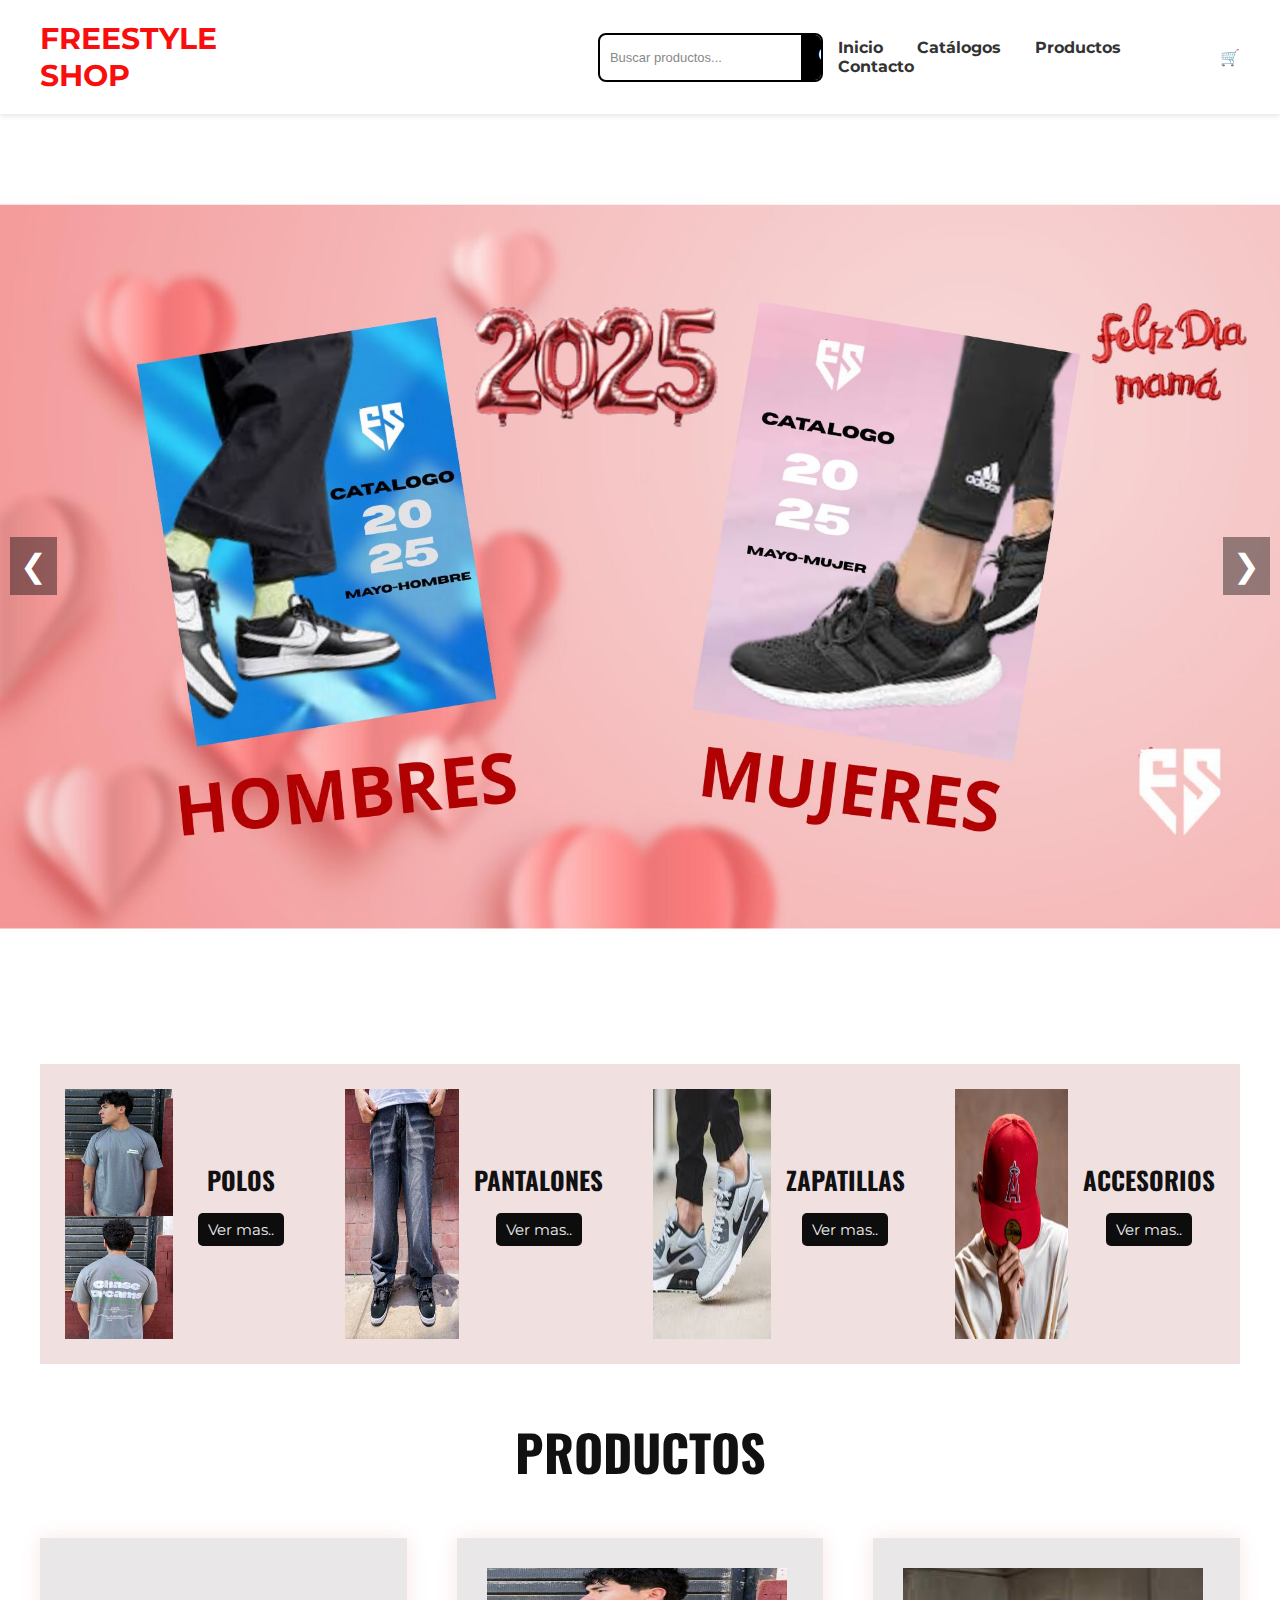
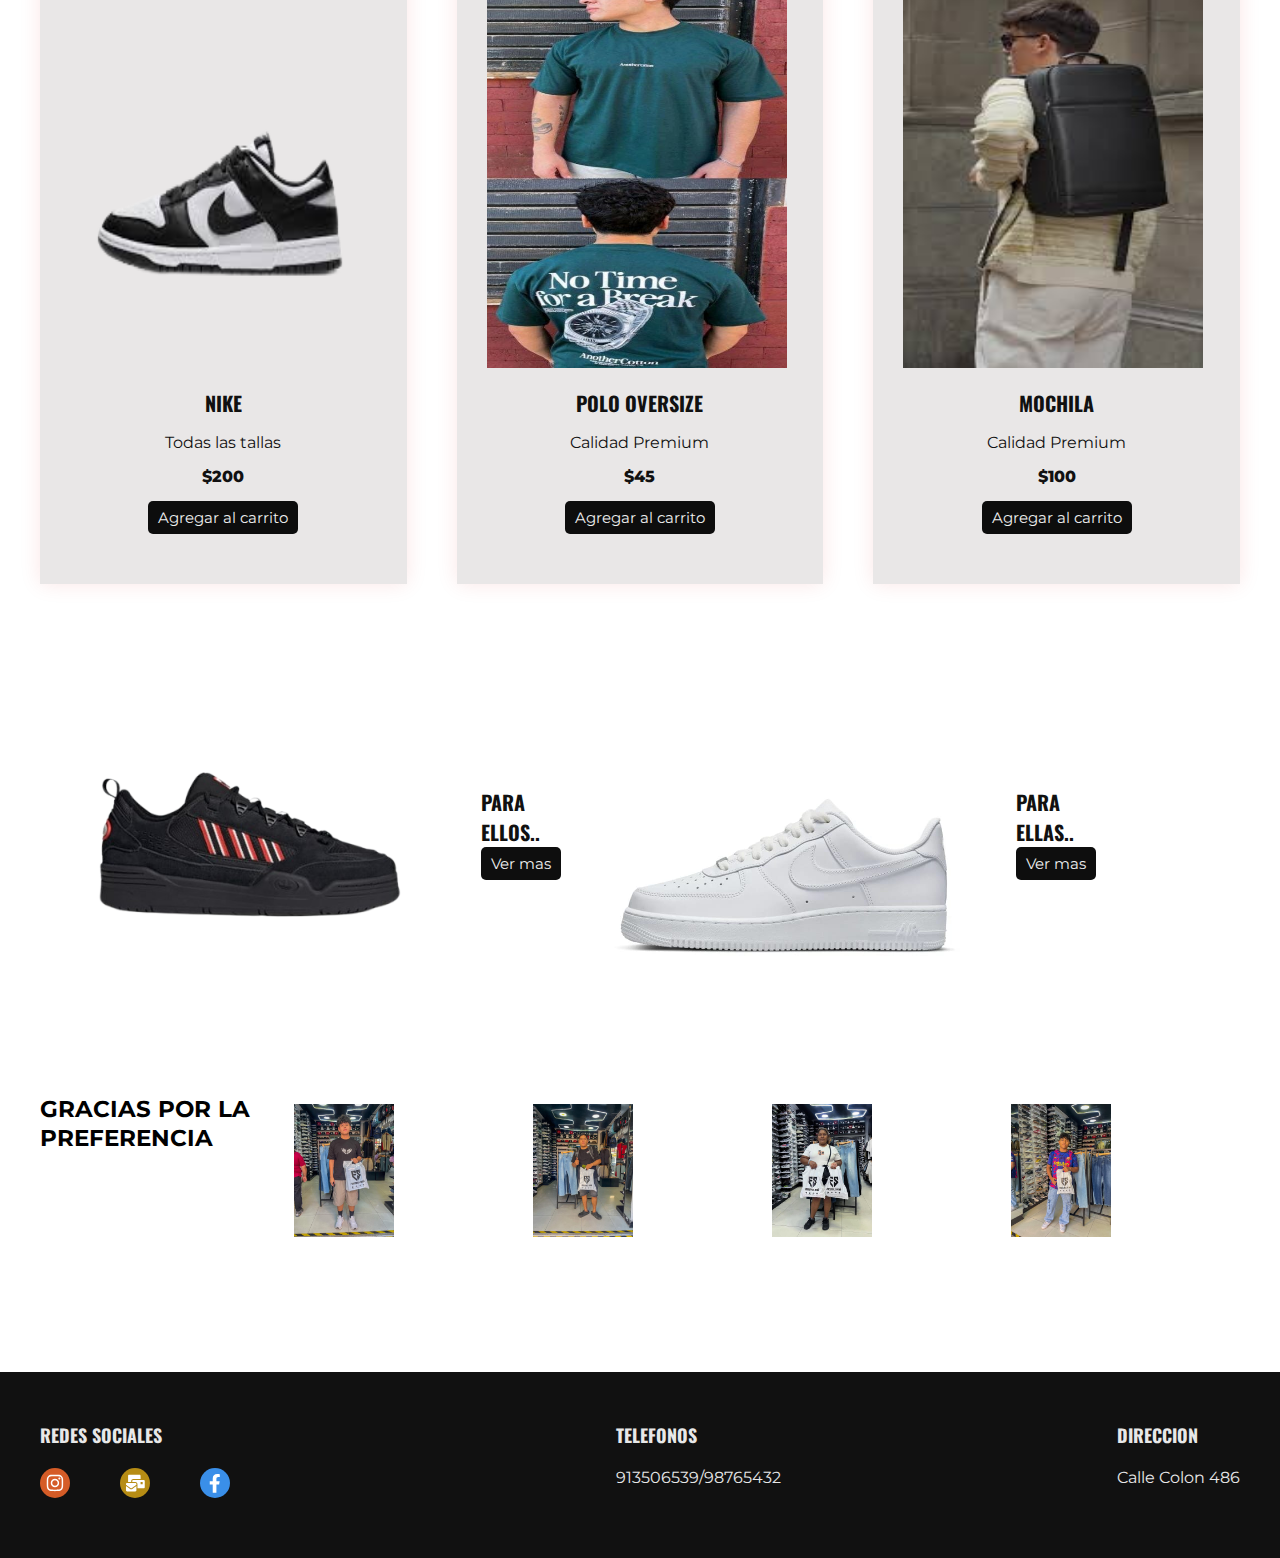
<file: index.html>
<!DOCTYPE html>
<html lang="es">
<head>
    <meta charset="UTF-8">
    <meta name="viewport" content="width=device-width, initial-scale=1.0">
    <title>Freestyle Shop</title>
    <link rel="stylesheet" href="style.css">
    <link rel="stylesheet" href="css/buscar.css">
    <link rel="stylesheet" href="css/carrito.css">
    <link rel="preconnect" href="https://fonts.googleapis.com">
    <link href="https://fonts.googleapis.com/css2?family=Montserrat:wght@400;700&display=swap" rel="stylesheet">
   <link rel="stylesheet" href="https://cdnjs.cloudflare.com/ajax/libs/font-awesome/6.5.0/css/all.min.css">
   </head>
<body>
    <header class="navbar">
      <div class="logo">FREESTYLE SHOP</div>
      <form id="formularioBusqueda" class="buscar">
      <input type="text" id="buscador" placeholder="Buscar productos...">
      <button type="submit" class="btn-buscar"><i class="fas fa-search"></i></button>
</form>
      <nav>
        <a href="index.html">Inicio</a>
        <a href="catalogos.html">Catálogos</a>
        <a href="productos.html">Productos</a>
        <a href="contacto.html">Contacto</a>
      </nav>
      <div class="icon" id="cartIcon">🛒</div>
      <div class="cart-dropdown" id="cartDropdown" style="display: none;">
      <h3>Carrito</h3>
      <ul id="cartItems"></ul>
      <p>Total: $<span id="cartTotal">0.00</span></p>
      </div>
    </header>
    <section class="carrusel">
      <button class="flecha izquierda">&#10094;</button>
     
      <div class="slide activo">
        <img src="images/1p.jpg" alt="Promo 1">
      </div>
      <div class="slide">
        <img src="images/2p.jpg" alt="Promo 2">
      </div>
      <div class="slide">
        <img src="images/3p.jpg" alt="Promo 3">
      </div>
    
      <button class="flecha derecha">&#10095;</button>
    </section>
   
                  
<section class="ofert container">
    <div class="ofert-1">
      <div class="ofert-img">
        <img src="images/polos1.jpeg" alt="">
    </div>
    <div class="ofert-txt">
      <h3>POLOS</h3>
      <a href="polos.html" class="btn-2">Ver mas..</a>
      </div>
      </div>

      <div class="ofert-1">
         <div class="ofert-img">
           <img src="images/pantalones (1).jpeg" alt="">
       </div>
       <div class="ofert-txt">
         <h3>PANTALONES</h3>
         <a href="pantalones.html" class="btn-2">Ver mas..</a>
         </div>
         </div>

         <div class="ofert-1">
            <div class="ofert-img">
              <img src="images/zapas.jpg" alt="">
          </div>
          <div class="ofert-txt">
            <h3>ZAPATILLAS</h3>
            <a href="zapatillas.html" class="btn-2">Ver mas..</a>
            </div>
            </div>

         <div class="ofert-1">
            <div class="ofert-img">
              <img src="images/gorras.jpg" alt="">
          </div>
          <div class="ofert-txt">
            <h3>ACCESORIOS</h3>
            <a href="#" class="btn-2">Ver mas..</a>
            </div>
            </div>
      </section>

      <main class="products container" id="lista-1">
         <h2>Productos</h2>
         <div class="product-content">
          
            <div class="product">
               <img src="images/titulo.png" alt="">
               <div class="product-txt">
                  <h3>NIKE</h3>
                  <p>Todas las tallas</p>
                  <p class="precio">$200</p>
                  <a href="#" class="btn-2" onclick="agregarAlCarrito('NIKE', 200)">Agregar al carrito</a>

               </div>
            </div>

            <div class="product">
               <img src="images/polos2.jpeg" alt="">
               <div class="product-txt">
                  <h3>Polo Oversize</h3>
                  <p>Calidad Premium</p>
                  <p class="precio">$45</p>
                  <a href="#" class="agregar-carrito btn-2" data-id="1">Agregar al carrito</a>
               </div>
            </div>

            <div class="product">
               <img src="images/mochila.jpg" alt="">
               <div class="product-txt">
                  <h3>Mochila</h3>
                  <p>Calidad Premium</p>
                  <p class="precio">$100</p>
                  <a href="#" class="agregar-carrito btn-2" data-id="1">Agregar al carrito</a>
               </div>
            </div>

         </div>
      </main>
      
      <section class="icons container">

         <div class="icon-1">
            <div class="icon-img">
               <img src="images/zapa1.png" alt="Para ellos">
            </div>
            <div class="icon-txt">
               <h3>Para ellos..</h3>
               <a href="zapatillas.html" class="agregar-carrito btn-2" data-id="1">Ver mas</a>
            </div>
         </div>

         <div class="icon-1">
            <div class="icon-img">
               <img src="images/zapa2.jpeg" alt="Para ellas">
            </div>
            <div class="icon-txt">
               <h3>Para ellas..</h3>
               <a href="#" class="agregar-carrito btn-2" data-id="1">Ver mas</a>
            </div>
         </div>


      </section>

      <div class="blog container">
         <h3>GRACIAS POR LA PREFERENCIA</h3>
         <div class="blog-1">
            <img src="images/client1.jpeg" alt="">
         </div>

         <div class="blog-1">
            <img src="images/client2.jpeg" alt="">
         </div>

         <div class="blog-1">
            <img src="images/client3.jpeg" alt="">
         </div>
         <div class="blog-1">
            <img src="images/client4.jpeg" alt="">
         </div>

      </div>
     
      <footer  class="footer">
         <div class="footer-content container">
            <div class="link">
               <h3>Redes Sociales</h3>
               <ul>
                  <li><a href="https://www.instagram.com/freestyleshopperu/?hl=es"><img src="images/r1.svg"></a></li>
                  <li><a href="freestyleshopperu@hotmail.com"><img src="images/r2.svg"></a></li>
                  <li><a href="https://www.facebook.com/Freestyleshophuacho"><img src="images/r3.svg"></a></li>
               </ul>
            </div>

            <div class="link">
               <h3>Telefonos</h3>
               <ul>
                  <li><a href="#">913506539</a></li>
                  <li><a>/</a></li>
                  <li><a href="#">98765432</a></li>
               </ul>
            </div>

            <div class="link">
               <h3>Direccion</h3>
               <ul>
                  <li><a href="#">Calle Colon 486</a></li>
               </ul>
            </div>
         </div>

      </footer>
        
      <script>
         // Carrusel básico
         let slides = document.querySelectorAll('.slide');
         let index = 0;
     
         document.querySelector('.flecha.derecha').addEventListener('click', () => {
           slides[index].classList.remove('activo');
           index = (index + 1) % slides.length;
           slides[index].classList.add('activo');
         });
     
         document.querySelector('.flecha.izquierda').addEventListener('click', () => {
           slides[index].classList.remove('activo');
           index = (index - 1 + slides.length) % slides.length;
           slides[index].classList.add('activo');
         });
       </script>
       <script src="script.js"></script>
       <script src="carrusel.js"></script>

         <script>
        // Diccionario de rutas personalizadas
        const rutas = {
            "pantalones": "pantalones.html",
            "polos": "polos.html",
            "zapatillas": "zapatillas.html",
            "zapatillas nike": "zapatillas-nike.html",
            "zapatillas adidas": "zapatillas-adidas.html",
            "camisas": "camisas.html",
            "casacas": "casacas.html"
        };

        // Función que busca el producto
        function buscarProducto(texto) {
            console.log("Buscando producto:", texto); // Depuración
            texto = texto.trim().toLowerCase(); // Normaliza el texto

            // Búsqueda exacta
            if (rutas[texto]) {
                console.log("Redirigiendo a:", rutas[texto]); // Depuración
                window.location.href = rutas[texto];
                return;
            }

            // Búsqueda parcial (en caso de que coincidan algunas palabras)
            for (const clave in rutas) {
                if (texto.includes(clave)) {
                    console.log("Redirigiendo a:", rutas[clave]); // Depuración
                    window.location.href = rutas[clave];
                    return;
                }
            }

            // Si no se encuentra nada
            console.log("No se encontró nada"); // Depuración
            alert("No se encontraron resultados para: " + texto);
        }

        // Captura el evento del formulario
        document.getElementById("formularioBusqueda").addEventListener("submit", function (e) {
            e.preventDefault();  // Evita la recarga de la página
            const texto = document.getElementById("buscador").value; // Obtiene el valor del campo de búsqueda
            buscarProducto(texto);  // Llama a la función de búsqueda
        });
    </script>

     <script src="carrito.js"></script>
     </body>
     </html>
</file>
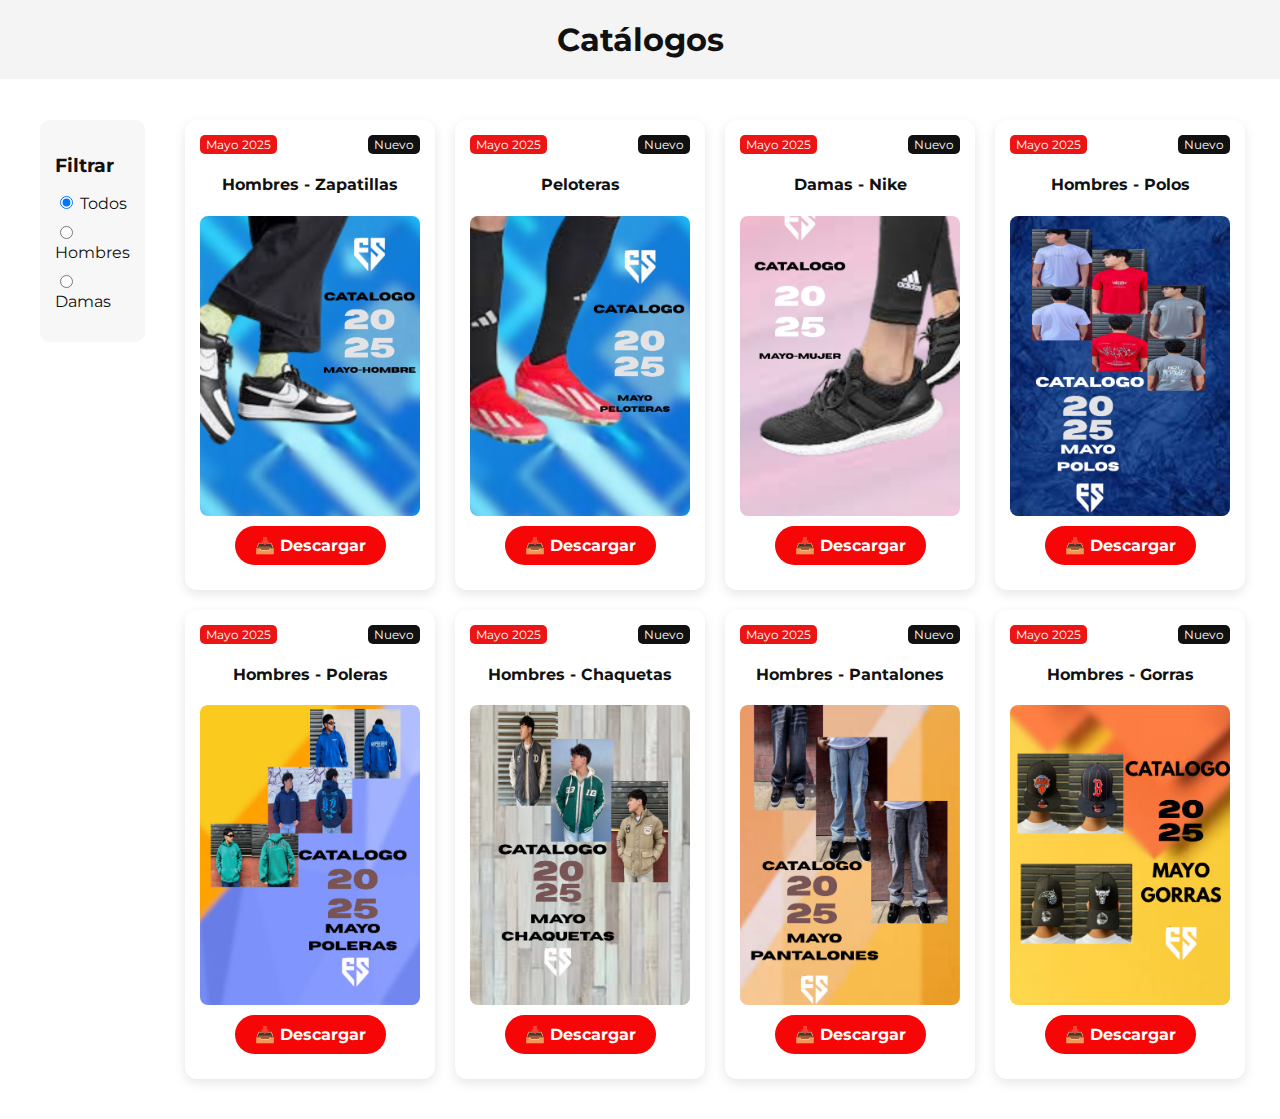
<file: catalogos.html>
<!DOCTYPE html>
<html lang="es">
<head>
    <meta charset="UTF-8">
    <meta name="viewport" content="width=device-width, initial-scale=1.0">
    <title>Catálogos</title>
    <link rel="stylesheet" href="css/estilos.css">
    <link rel="preconnect" href="https://fonts.googleapis.com">
    <link href="https://fonts.googleapis.com/css2?family=Montserrat:wght@400;700&display=swap" rel="stylesheet">
</head>
<body>

    <header class="main-header">
        <h1>Catálogos</h1>
    </header>

    <main class="catalogo-container">
        <aside class="filtros">
            <h3>Filtrar</h3>
            <ul>
                <li>
                    <label>
                        <input type="radio" name="filtro" value="todos" checked> Todos
                    </label>
                </li>
                <li>
                    <label>
                        <input type="radio" name="filtro" value="hombre"> Hombres
                    </label>
                </li>
                <li>
                    <label>
                        <input type="radio" name="filtro" value="mujer"> Damas
                    </label>
                </li>
            </ul>
        </aside>

        <section class="catalogos">
           
            <div class="tarjeta hombre">
                <div class="etiquetas">
                    <span class="mayo">Mayo 2025</span>
                    <span class="nuevo">Nuevo</span>
                </div>
                <h4>Hombres - Zapatillas</h4>
                <img src="images/1.png" alt="Catálogo Hombres">
                <a href="pdfs/ZAPATILLAS HOMBRE.pdf" download class="boton-descargar">📥 Descargar</a>
            </div>

            <div class="tarjeta hombre">
                <div class="etiquetas">
                    <span class="mayo">Mayo 2025</span>
                    <span class="nuevo">Nuevo</span>
                </div>
                <h4>Peloteras</h4>
                <img src="images/3.png" alt="Catálogo Hombres">
                <a href="pdfs/PELOTERAS.pdf" download class="boton-descargar">📥 Descargar</a>
            </div>

          
            <div class="tarjeta mujer">
                <div class="etiquetas">
                    <span class="mayo">Mayo 2025</span>
                    <span class="nuevo">Nuevo</span>
                </div>
                <h4>Damas - Nike</h4>
                <img src="images/2.png" alt="Catálogo Damas">
                <a href="pdfs/ZAPATILLAS MUJER.pdf" download class="boton-descargar">📥 Descargar</a>
            </div>

            <div class="tarjeta hombre">
                <div class="etiquetas">
                    <span class="mayo">Mayo 2025</span>
                    <span class="nuevo">Nuevo</span>
                </div>
                <h4>Hombres - Polos</h4>
                <img src="images/cat6.png" alt="Catálogo Hombres">
                <a href="pdfs/POLOS OVERSIZE (1).pdf" download class="boton-descargar">📥 Descargar</a>
            </div>

            <div class="tarjeta hombre">
                <div class="etiquetas">
                    <span class="mayo">Mayo 2025</span>
                    <span class="nuevo">Nuevo</span>
                </div>
                <h4>Hombres - Poleras</h4>
                <img src="images/cat5.png" alt="Catálogo Hombres">
                <a href="pdfs/POLERAS.pdf" download class="boton-descargar">📥 Descargar</a>
            </div>
           
            <div class="tarjeta hombre">
                <div class="etiquetas">
                    <span class="mayo">Mayo 2025</span>
                    <span class="nuevo">Nuevo</span>
                </div>
                <h4>Hombres - Chaquetas</h4>
                <img src="images/cat7.png" alt="Catálogo Hombres">
                <a href="pdfs/CHAQUETAS.pdf" download class="boton-descargar">📥 Descargar</a>
            </div>

            <div class="tarjeta hombre">
                <div class="etiquetas">
                    <span class="mayo">Mayo 2025</span>
                    <span class="nuevo">Nuevo</span>
                </div>
                <h4>Hombres - Pantalones</h4>
                <img src="images/cat4.png" alt="Catálogo Hombres">
                <a href="pdfs/PANTALONES (2).pdf" download class="boton-descargar">📥 Descargar</a>
            </div>

            <div class="tarjeta hombre">
                <div class="etiquetas">
                    <span class="mayo">Mayo 2025</span>
                    <span class="nuevo">Nuevo</span>
                </div>
                <h4>Hombres - Gorras</h4>
                <img src="images/cat3.png" alt="Catálogo Hombres">
                <a href="pdfs/GORRAS.pdf" download class="boton-descargar">📥 Descargar</a>
            </div>
        </section>
    </main>

    <script>
        const filtros = document.querySelectorAll('input[name="filtro"]');
        const tarjetas = document.querySelectorAll('.tarjeta');

        filtros.forEach(filtro => {
            filtro.addEventListener('change', () => {
                const valor = filtro.value;

                tarjetas.forEach(tarjeta => {
                    if (valor === 'todos') {
                        tarjeta.style.display = 'block';
                    } else if (!tarjeta.classList.contains(valor)) {
                        tarjeta.style.display = 'none';
                    } else {
                        tarjeta.style.display = 'block';
                    }
                });
            });
        });
    </script>

</body>
</html>
</file>
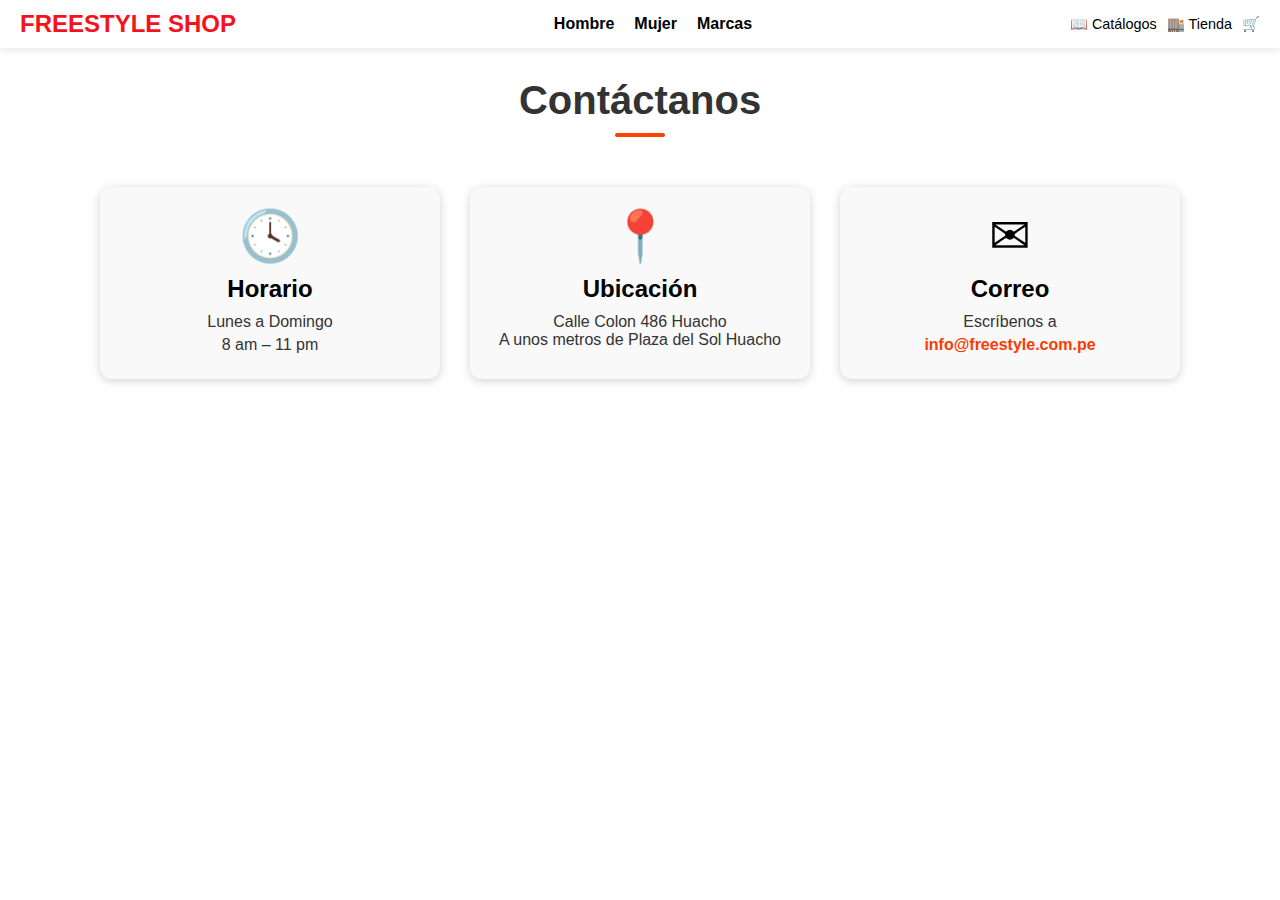
<file: contacto.html>
<!DOCTYPE html>
<html lang="es">
<head>
    <meta charset="UTF-8">
    <meta name="viewport" content="width=device-width, initial-scale=1.0">
    <title>Contáctanos</title>
    <link rel="stylesheet" href="css/estilocontacto.css">
</head>
<body>
    <nav class="navbar">
        <div class="logo"><a href="index.html" style="text-decoration: none; color: inherit;">
        FREESTYLE SHOP</a></div>
        <ul class="menu">
            <li><a href="#">Hombre</a></li>
            <li><a href="#">Mujer</a></li>
            <li><a href="#">Marcas</a></li>
        </ul>
        <div class="iconos">
            <a href="catalogos.html">📖 Catálogos</a>
            <a href="index.html">🏬 Tienda</a>
            <a href="#">🛒</a>
        </div>
    </nav>
    <header>
        <h1>Contáctanos</h1>
        <div class="divider"></div>
    </header>

    <section class="contacto">
        <div class="card">
            <div class="icono">&#128339;</div>
            <h2>Horario</h2>
            <p>Lunes a Domingo</p>
            <p>8 am – 11 pm</p>
        </div>
        <div class="card">
            <div class="icono">&#128205;</div>
            <h2>Ubicación</h2>
            <a href="https://www.google.com/maps/place/FREESTYLESHOP..." 
            style="text-decoration: none; color: inherit;">Calle Colon 486 Huacho<br>
            A unos metros de Plaza del Sol Huacho
            </a>
        </div>
        <div class="card">
            <div class="icono">&#9993;</div>
            <h2>Correo</h2>
            <p>Escríbenos a</p>
            <p class="correo">info@freestyle.com.pe</p>
        </div>
    </section>
</body>
</html>
</file>
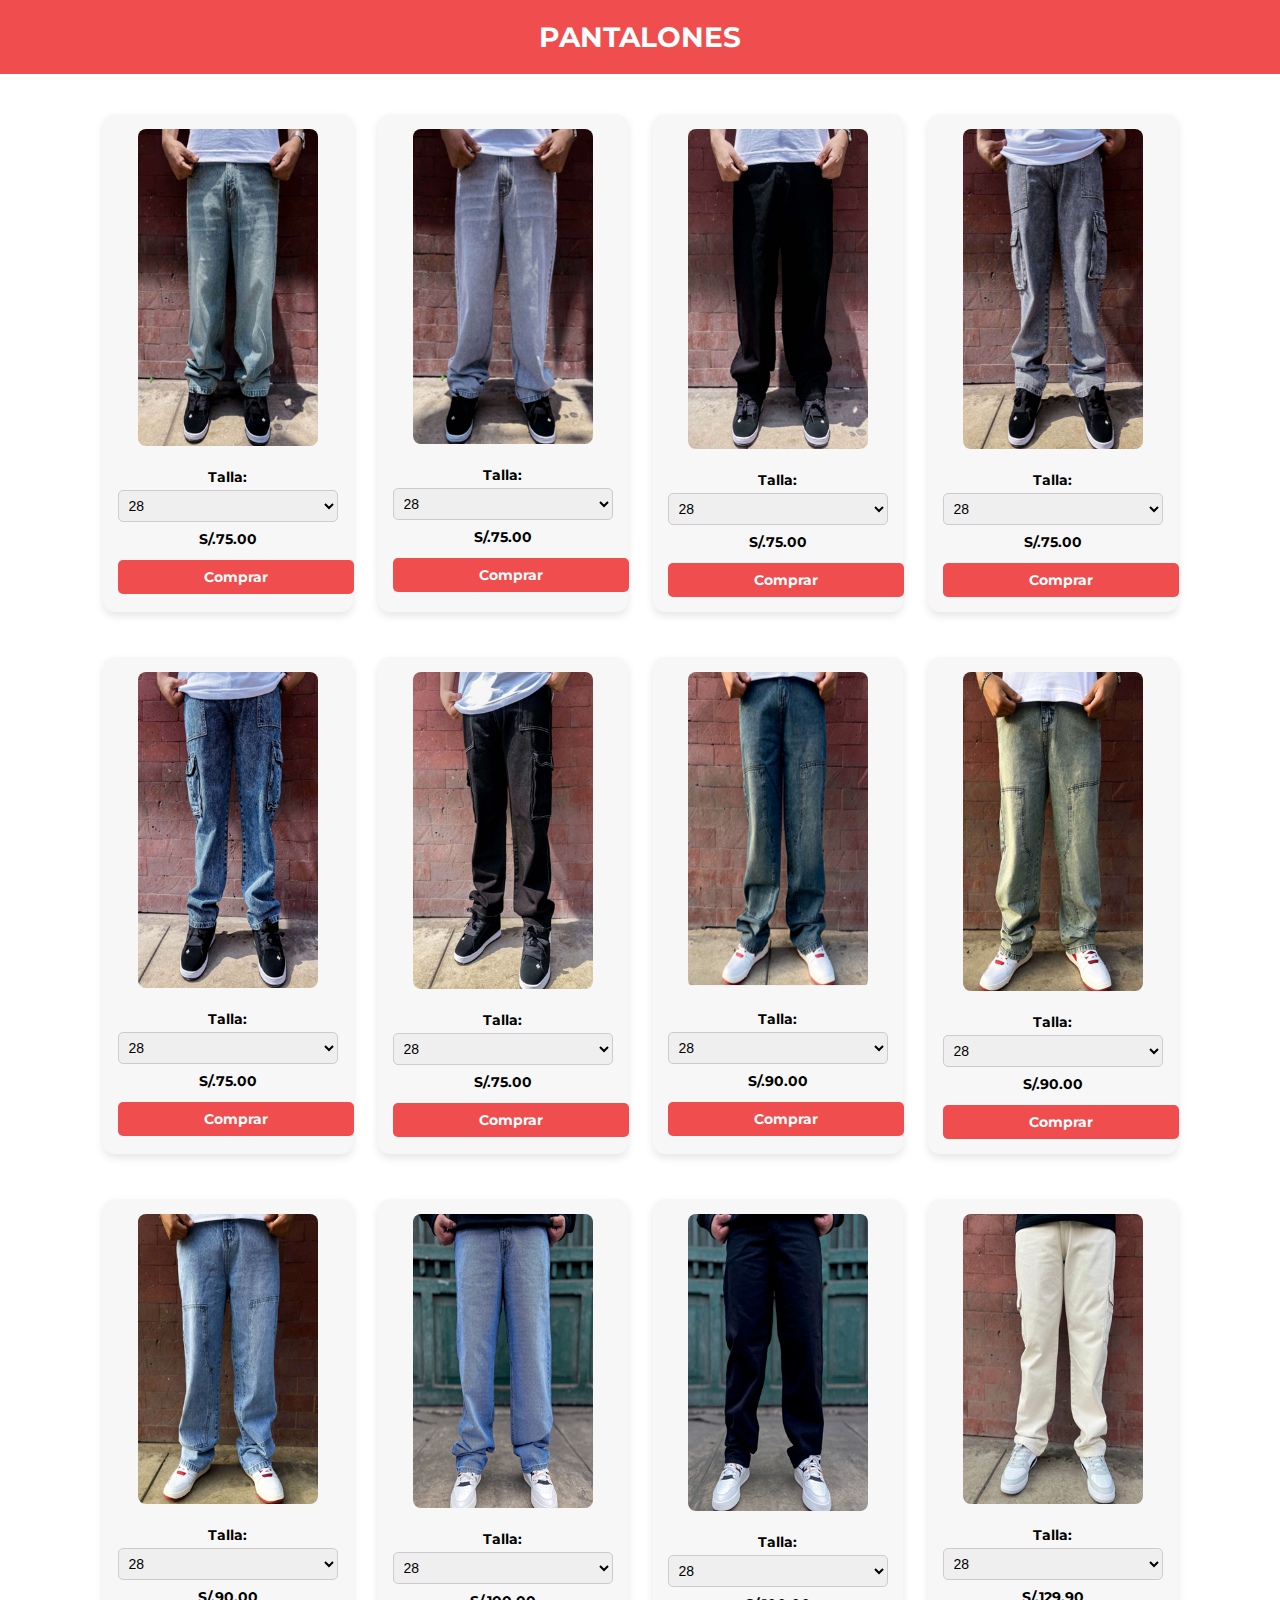
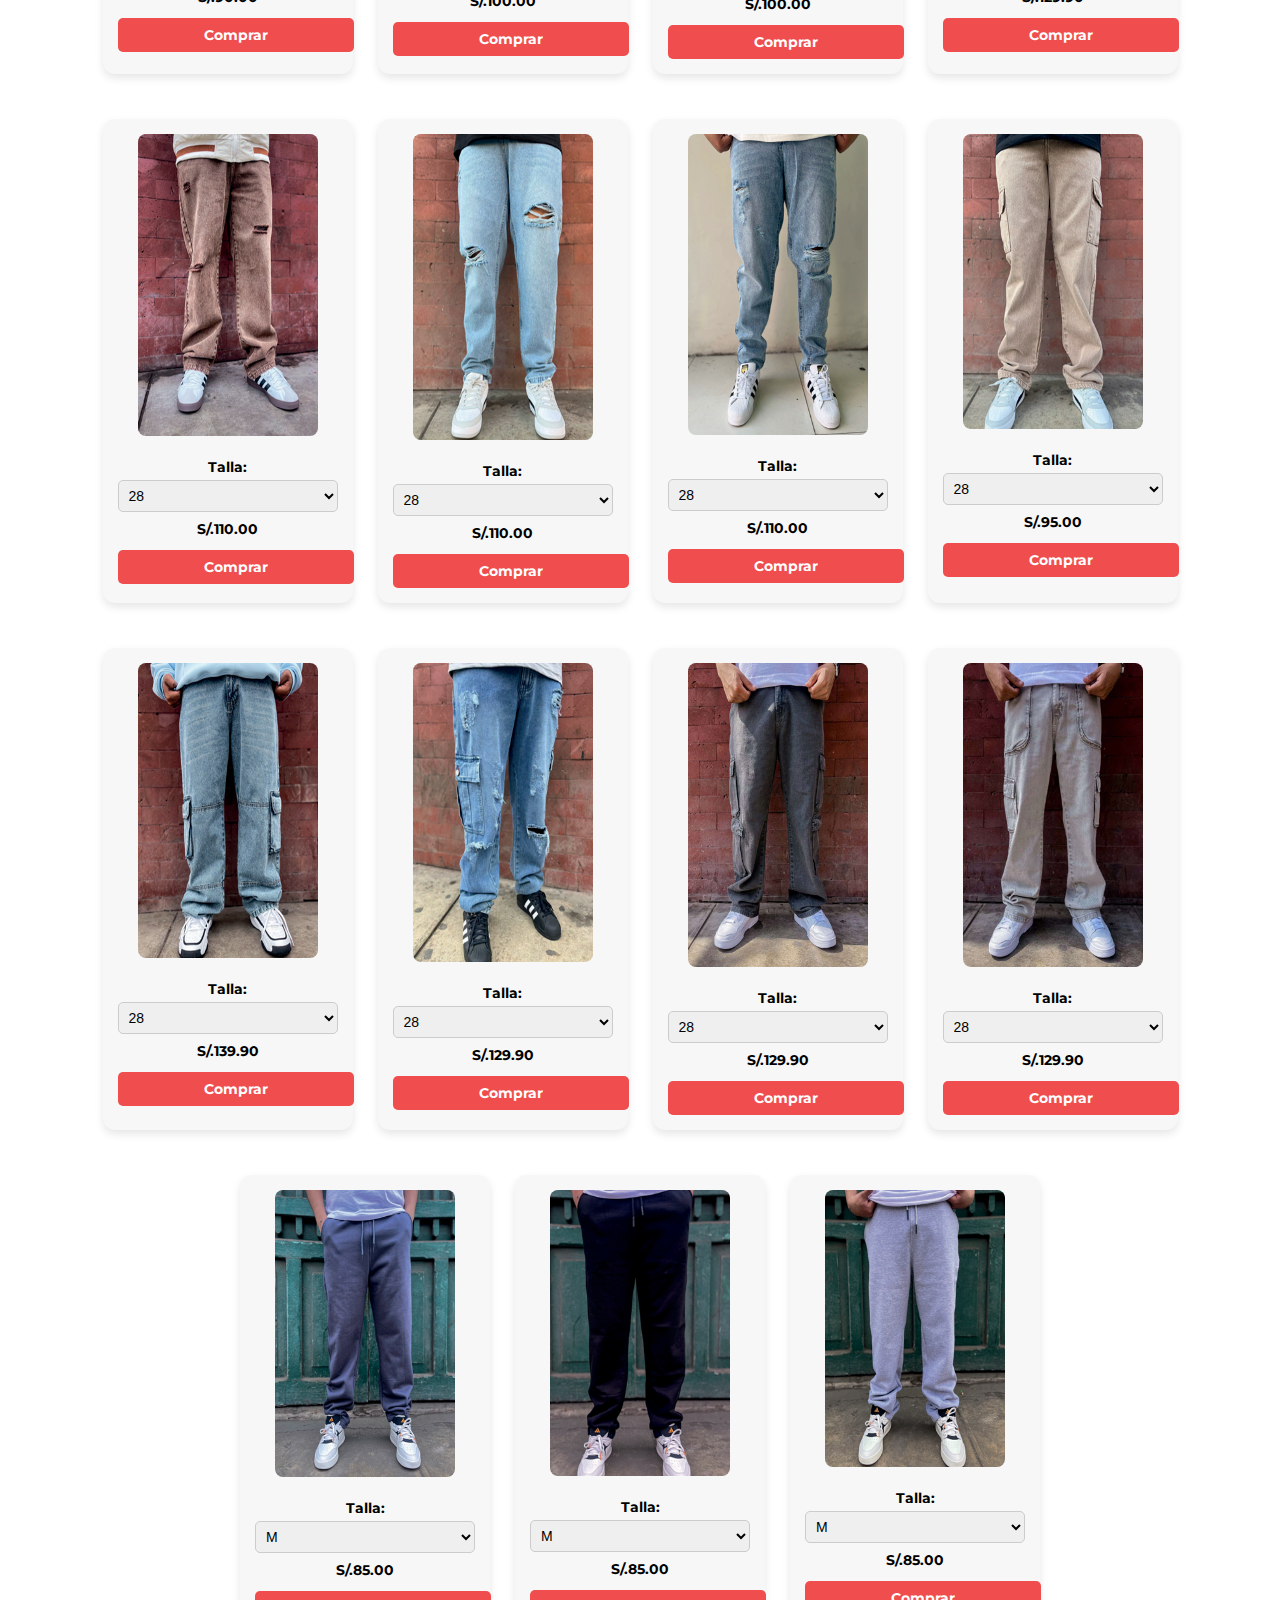
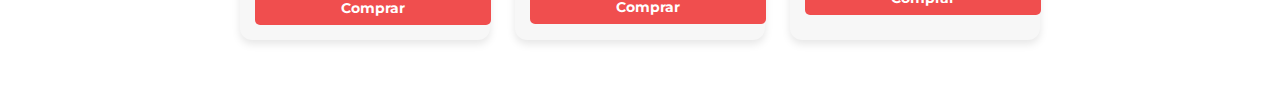
<file: pantalones.html>
<!DOCTYPE html>
<html lang="es">
<head>
  <meta charset="UTF-8">
  <meta name="viewport" content="width=device-width, initial-scale=1.0">
  <title>Pantalones - Freestyle Shop</title>
  <link href="https://fonts.googleapis.com/css2?family=Montserrat:wght@400;700&display=swap" rel="stylesheet">
  <style>
   body {
  font-family: 'Montserrat', sans-serif;
  background-color: #fff;
  margin: 0;
  padding: 0;
}

.barra-superior {
  background-color: #f04e4e;
  color: white;
  text-align: center;
  padding: 20px;
  font-size: 28px;
  font-weight: bold;
}
.contenedor-productos{
  display: flex;
  flex-wrap: wrap;
  justify-content: center;
  gap: 25px;
  padding: 40px;
}

.producto {
  background-color: #f7f7f7;
  padding: 15px;
  border-radius: 12px;
  box-shadow: 0 4px 8px rgba(0,0,0,0.1);
  text-align: center;
  width: 220px; 
  margin-bottom: 20px;
}

.producto img {
   width: 180px;
  height: auto;
  object-fit: cover;
  border-radius: 8px;
  margin-bottom: 10px;
}

.producto label {
  display: block;
  font-weight: bold;
  font-size: 14px;
  margin-top: 8px;
}

.producto select {
  width: 100%;
  padding: 6px;
  margin-top: 4px;
  border-radius: 5px;
  border: 1px solid #ccc;
  font-size: 14px;
}

a.boton-comprar {
  display: inline-block;
  margin-top: 12px;
  padding: 8px;
  width: 100%;
  background-color: #f04e4e;
  color: white;
  text-align: center;
  text-decoration: none;
  border-radius: 5px;
  font-weight: bold;
  font-size: 14px;
  transition: background 0.3s;
}

a.boton-comprar:hover {
  background-color: #d93e3e;
}

  </style>
</head>
<body>

    <div class="barra-superior">PANTALONES</div>
  
    <div class="contenedor-productos">

      <div class="producto">
        <img class="producto-img" src="images/pan1.png" alt="Pantalon 1">
    
        <div class="producto-info">
          <label for="talla1">Talla:</label>
          <select id="talla1" name="talla">
            <option value="S">28</option>
            <option value="M">30</option>
            <option value="L">32</option>
            <option value="L">34</option>
          </select>
          <label for="precio">S/.75.00</label>
  
          <a class="boton-comprar" href="https://wa.me/51913506539?text=Hola,%20estoy%20interesado%20en%20este%20modelo">Comprar</a>
        </div>
      </div>

    <div class="producto">
        <img class="producto-img" src="images/pan2.png" alt="Pantalon 2">
    
        <div class="producto-info">
          <label for="talla1">Talla:</label>
          <select id="talla1" name="talla">
            <option value="S">28</option>
            <option value="M">30</option>
            <option value="L">32</option>
            <option value="L">34</option>
          </select>
          <label for="precio">S/.75.00</label>
  
          <a class="boton-comprar" href="https://wa.me/51913506539?text=Hola,%20estoy%20interesado%20en%20este%20modelo">Comprar</a>
        </div>
      </div>

      <div class="producto">
        <img class="producto-img" src="images/pan3.png" alt="Pantalon 3">
    
        <div class="producto-info">
          <label for="talla1">Talla:</label>
          <select id="talla1" name="talla">
            <option value="S">28</option>
            <option value="M">30</option>
            <option value="L">32</option>
            <option value="L">34</option>
          </select>
          <label for="precio">S/.75.00</label>
  
          <a class="boton-comprar" href="https://wa.me/51913506539?text=Hola,%20estoy%20interesado%20en%20este%20modelo">Comprar</a>
        </div>
      </div>

      <div class="producto">
        <img class="producto-img" src="images/pan4.png" alt="Pantalon 4">
    
        <div class="producto-info">
          <label for="talla1">Talla:</label>
          <select id="talla1" name="talla">
            <option value="S">28</option>
            <option value="M">30</option>
            <option value="L">32</option>
            <option value="L">34</option>
          </select>
          <label for="precio">S/.75.00</label>
  
          <a class="boton-comprar" href="https://wa.me/51913506539?text=Hola,%20estoy%20interesado%20en%20este%20modelo">Comprar</a>
        </div>
      </div>

    <div class="producto">
        <img class="producto-img" src="images/pan5.png" alt="Pantalon 5">
    
        <div class="producto-info">
          <label for="talla1">Talla:</label>
          <select id="talla1" name="talla">
            <option value="S">28</option>
            <option value="M">30</option>
            <option value="L">32</option>
            <option value="L">34</option>
          </select>
          <label for="precio">S/.75.00</label>
  
          <a class="boton-comprar" href="https://wa.me/51913506539?text=Hola,%20estoy%20interesado%20en%20este%20modelo">Comprar</a>
        </div>
      </div>

      <div class="producto">
        <img class="producto-img" src="images/pan6.png" alt="Pantalon 6">
    
        <div class="producto-info">
          <label for="talla1">Talla:</label>
          <select id="talla1" name="talla">
            <option value="S">28</option>
            <option value="M">30</option>
            <option value="L">32</option>
            <option value="L">34</option>
          </select>
          <label for="precio">S/.75.00</label>
  
          <a class="boton-comprar" href="https://wa.me/51913506539?text=Hola,%20estoy%20interesado%20en%20este%20modelo">Comprar</a>
        </div>
      </div>

      <div class="producto">
        <img class="producto-img" src="images/pan7.png" alt="Pantalon 7">
    
        <div class="producto-info">
          <label for="talla1">Talla:</label>
          <select id="talla1" name="talla">
            <option value="S">28</option>
            <option value="M">30</option>
            <option value="L">32</option>
            <option value="L">34</option>
          </select>
          <label for="precio">S/.90.00</label>
  
          <a class="boton-comprar" href="https://wa.me/51913506539?text=Hola,%20estoy%20interesado%20en%20este%20modelo">Comprar</a>
        </div>
      </div>

    <div class="producto">
        <img class="producto-img" src="images/pan8.png" alt="Pantalon 8">
    
        <div class="producto-info">
          <label for="talla1">Talla:</label>
          <select id="talla1" name="talla">
            <option value="S">28</option>
            <option value="M">30</option>
            <option value="L">32</option>
            <option value="L">34</option>
          </select>
          <label for="precio">S/.90.00</label>
  
          <a class="boton-comprar" href="https://wa.me/51913506539?text=Hola,%20estoy%20interesado%20en%20este%20modelo">Comprar</a>
        </div>
      </div>

      <div class="producto">
        <img class="producto-img" src="images/pan9.png" alt="Pantalon 9">
    
        <div class="producto-info">
          <label for="talla1">Talla:</label>
          <select id="talla1" name="talla">
            <option value="S">28</option>
            <option value="M">30</option>
            <option value="L">32</option>
            <option value="L">34</option>
          </select>
          <label for="precio">S/.90.00</label>
  
          <a class="boton-comprar" href="https://wa.me/51913506539?text=Hola,%20estoy%20interesado%20en%20este%20modelo">Comprar</a>
        </div>
      </div>

      <div class="producto">
        <img class="producto-img" src="images/pan10.png" alt="Pantalon 10">
    
        <div class="producto-info">
          <label for="talla1">Talla:</label>
          <select id="talla1" name="talla">
            <option value="S">28</option>
            <option value="M">30</option>
            <option value="L">32</option>
            <option value="L">34</option>
          </select>
          <label for="precio">S/.100.00</label>
  
          <a class="boton-comprar" href="https://wa.me/51913506539?text=Hola,%20estoy%20interesado%20en%20este%20modelo">Comprar</a>
        </div>
      </div>

    <div class="producto">
        <img class="producto-img" src="images/pan11.png" alt="Pantalon 11">
    
        <div class="producto-info">
          <label for="talla1">Talla:</label>
          <select id="talla1" name="talla">
            <option value="S">28</option>
            <option value="M">30</option>
            <option value="L">32</option>
            <option value="L">34</option>
          </select>
          <label for="precio">S/.100.00</label>
  
          <a class="boton-comprar" href="https://wa.me/51913506539?text=Hola,%20estoy%20interesado%20en%20este%20modelo">Comprar</a>
        </div>
      </div>

      <div class="producto">
        <img class="producto-img" src="images/pan12.png" alt="Pantalon 12">
    
        <div class="producto-info">
          <label for="talla1">Talla:</label>
          <select id="talla1" name="talla">
            <option value="S">28</option>
            <option value="M">30</option>
            <option value="L">32</option>
            <option value="L">34</option>
          </select>
          <label for="precio">S/.129.90</label>
  
          <a class="boton-comprar" href="https://wa.me/51913506539?text=Hola,%20estoy%20interesado%20en%20este%20modelo">Comprar</a>
        </div>
      </div>
  
      <div class="producto">
        <img class="producto-img" src="images/pan13.png" alt="Pantalon 13">
  
        <div class="producto-info">
          <label for="talla1">Talla:</label>
          <select id="talla1" name="talla">
            <option value="S">28</option>
            <option value="M">30</option>
            <option value="L">32</option>
            <option value="L">34</option>
          </select>
          <label for="precio">S/.110.00</label>
  
          <a class="boton-comprar" href="https://wa.me/51913506539?text=Hola,%20estoy%20interesado%20en%20este%20modelo">Comprar</a>
        </div>
      </div>
    

      <div class="producto">
        <img class="producto-img" src="images/pan14.png" alt="Pantalon 14">
    
        <div class="producto-info">
          <label for="talla1">Talla:</label>
          <select id="talla1" name="talla">
            <option value="S">28</option>
            <option value="M">30</option>
            <option value="L">32</option>
            <option value="L">34</option>
          </select>
          <label for="precio">S/.110.00</label>
  
          <a class="boton-comprar" href="https://wa.me/51913506539?text=Hola,%20estoy%20interesado%20en%20este%20modelo">Comprar</a>
        </div>
      </div>


      <div class="producto">
        <img class="producto-img" src="images/pan15.png" alt="Pantalon 15">
    
        <div class="producto-info">
          <label for="talla1">Talla:</label>
          <select id="talla1" name="talla">
            <option value="S">28</option>
            <option value="M">30</option>
            <option value="L">32</option>
            <option value="L">34</option>
          </select>
          <label for="precio">S/.110.00</label>
  
          <a class="boton-comprar" href="https://wa.me/51913506539?text=Hola,%20estoy%20interesado%20en%20este%20modelo">Comprar</a>
        </div>
      </div>


      <div class="producto">
        <img class="producto-img" src="images/pan16.png" alt="Pantalon 16">
    
      <div class="producto-info">
          <label for="talla1">Talla:</label>
          <select id="talla1" name="talla">
            <option value="S">28</option>
            <option value="M">30</option>
            <option value="L">32</option>
            <option value="L">34</option>
          </select>
          <label for="precio">S/.95.00</label>
  
          <a class="boton-comprar" href="https://wa.me/51913506539?text=Hola,%20estoy%20interesado%20en%20este%20modelo">Comprar</a>
        </div>
      </div>


      <div class="producto">
        <img class="producto-img" src="images/pan17.png" alt="Pantalon 17">
    
        <div class="producto-info">
          <label for="talla1">Talla:</label>
          <select id="talla1" name="talla">
            <option value="S">28</option>
            <option value="M">30</option>
            <option value="L">32</option>
            <option value="L">34</option>
          </select>
          <label for="precio">S/.139.90</label>
  
          <a class="boton-comprar" href="https://wa.me/51913506539?text=Hola,%20estoy%20interesado%20en%20este%20modelo">Comprar</a>
        </div>
      </div>


      <div class="producto">
        <img class="producto-img" src="images/pan18.png" alt="Pantalon 18">
    
        <div class="producto-info">
          <label for="talla1">Talla:</label>
          <select id="talla1" name="talla">
            <option value="S">28</option>
            <option value="M">30</option>
            <option value="L">32</option>
            <option value="L">34</option>
          </select>
          <label for="precio">S/.129.90</label>
  
          <a class="boton-comprar" href="https://wa.me/51913506539?text=Hola,%20estoy%20interesado%20en%20este%20modelo">Comprar</a>
        </div>
      </div>


      <div class="producto">
        <img class="producto-img" src="images/pan19.png" alt="Pantalon 19">
    
        <div class="producto-info">
          <label for="talla1">Talla:</label>
          <select id="talla1" name="talla">
            <option value="S">28</option>
            <option value="M">30</option>
            <option value="L">32</option>
            <option value="L">34</option>
          </select>
          <label for="precio">S/.129.90</label>
  
          <a class="boton-comprar" href="https://wa.me/51913506539?text=Hola,%20estoy%20interesado%20en%20este%20modelo">Comprar</a>
        </div>
      </div>

      <div class="producto">
        <img class="producto-img" src="images/pan20.png" alt="Pantalon 20">
    
        <div class="producto-info">
          <label for="talla1">Talla:</label>
          <select id="talla1" name="talla">
            <option value="S">28</option>
            <option value="M">30</option>
            <option value="L">32</option>
            <option value="L">34</option>
          </select>
          <label for="precio">S/.129.90</label>
  
          <a class="boton-comprar" href="https://wa.me/51913506539?text=Hola,%20estoy%20interesado%20en%20este%20modelo">Comprar</a>
        </div>
      </div>

      <div class="producto">
        <img class="producto-img" src="images/pan21.png" alt="Pantalon 21">
    
        <div class="producto-info">
          <label for="talla1">Talla:</label>
          <select id="talla1" name="talla">
            <option value="M">M</option>
            <option value="L">L</option>
          </select>
          <label for="precio">S/.85.00</label>
    
          <a class="boton-comprar" href="https://wa.me/51913506539?text=Hola,%20estoy%20interesado%20en%20este%20modelo">Comprar</a>
        </div>
      </div>


      <div class="producto">
        <img class="producto-img" src="images/pan22.png" alt="Pantalon 22">
    
        <div class="producto-info">
          <label for="talla1">Talla:</label>
          <select id="talla1" name="talla">
            <option value="M">M</option>
            <option value="L">L</option>
          </select>
          <label for="precio">S/.85.00</label>
    
          <a class="boton-comprar" href="https://wa.me/51913506539?text=Hola,%20estoy%20interesado%20en%20este%20modelo">Comprar</a>
        </div>
      </div>
      <!-- Repite el mismo patrón para los otros productos -->
      <div class="producto">
        <img class="producto-img" src="images/pan23.png" alt="Pantalon 23">
    
        <div class="producto-info">
          <label for="talla1">Talla:</label>
          <select id="talla1" name="talla">
            <option value="M">M</option>
            <option value="L">L</option>
          </select>
          <label for="precio">S/.85.00</label>
    
          <a class="boton-comprar" href="https://wa.me/51913506539?text=Hola,%20estoy%20interesado%20en%20este%20modelo">Comprar</a>
        </div>
      </div>
</file>
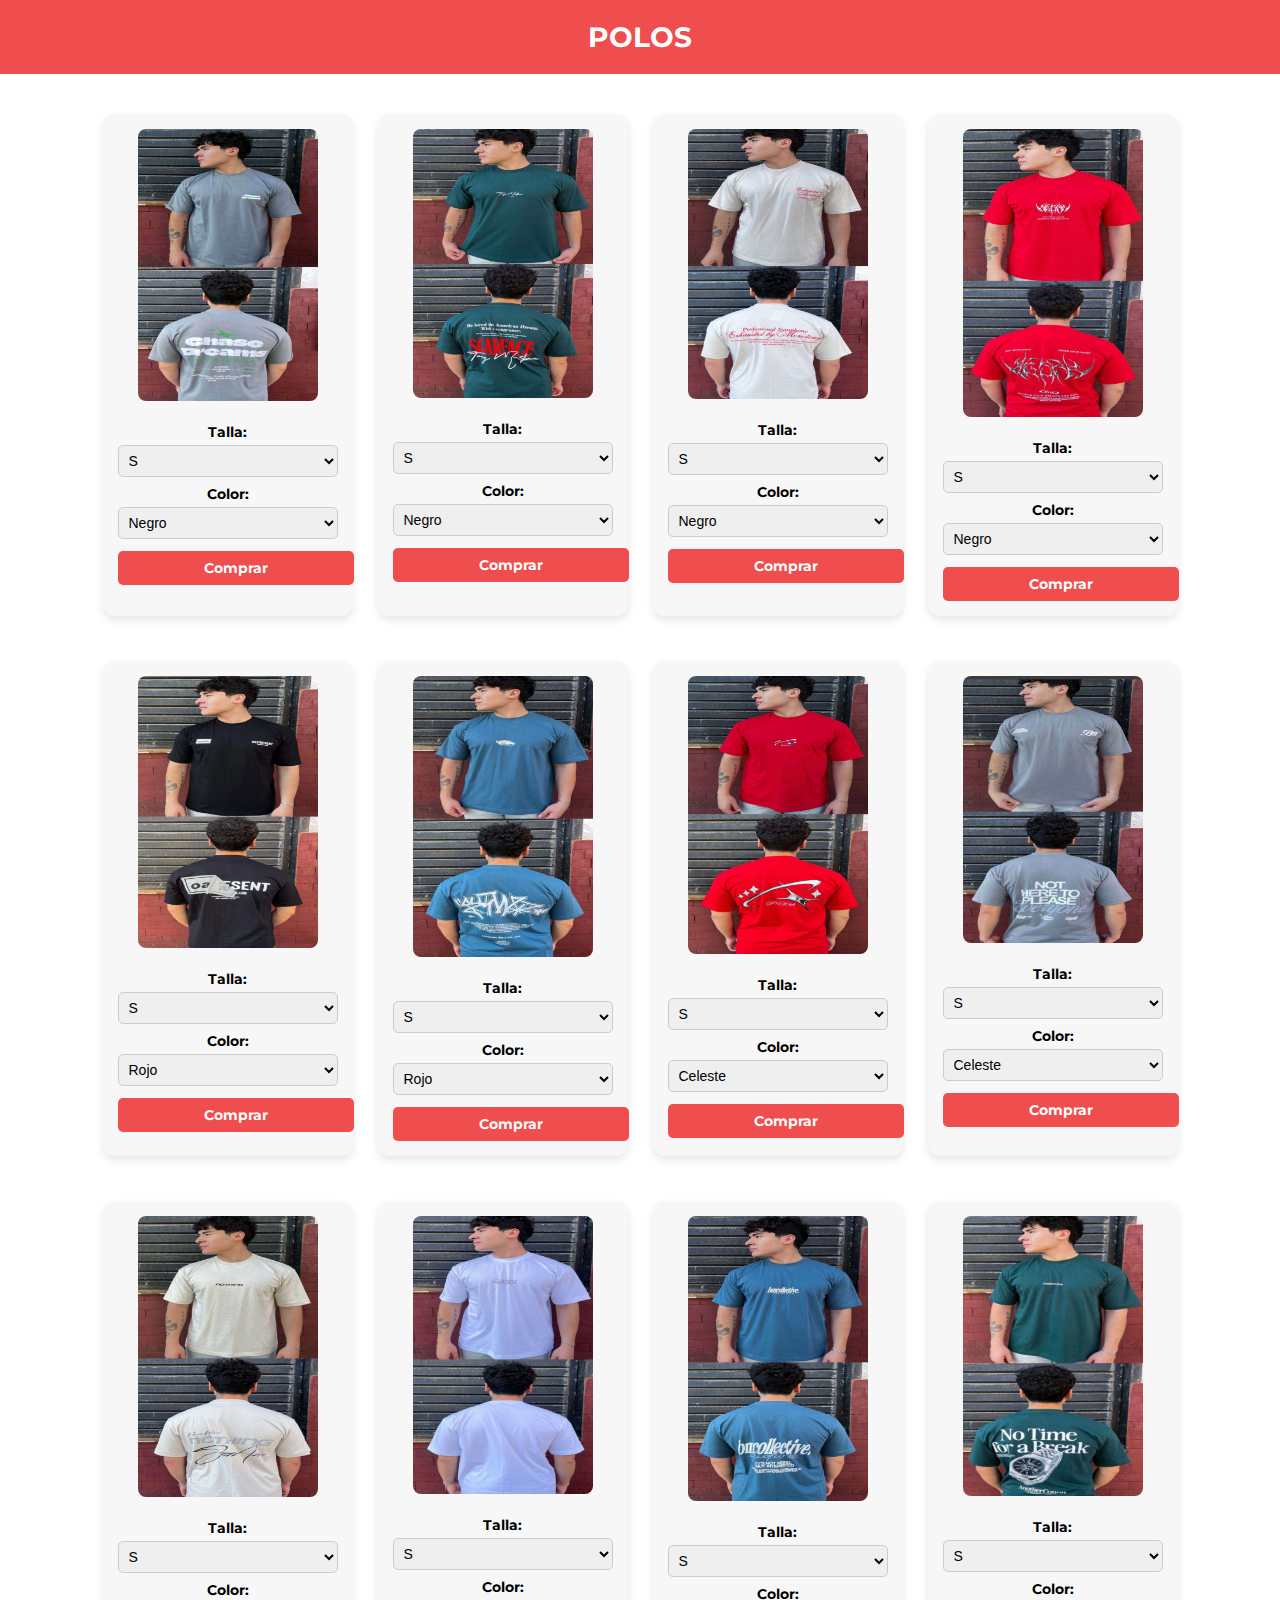
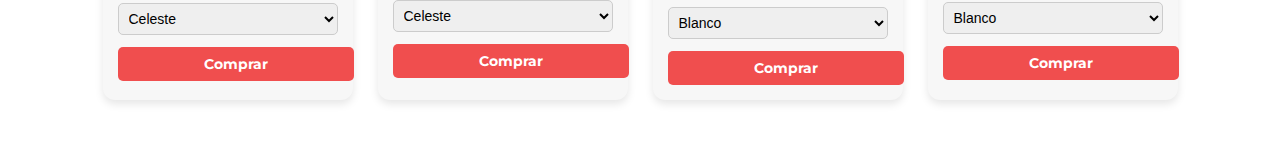
<file: polos.html>
<!DOCTYPE html>
<html lang="es">
<head>
  <meta charset="UTF-8">
  <meta name="viewport" content="width=device-width, initial-scale=1.0">
  <title>Polos - Freestyle Shop</title>
  <link href="https://fonts.googleapis.com/css2?family=Montserrat:wght@400;700&display=swap" rel="stylesheet">
  <style>
   body {
  font-family: 'Montserrat', sans-serif;
  background-color: #fff;
  margin: 0;
  padding: 0;
}

.barra-superior {
  background-color: #f04e4e;
  color: white;
  text-align: center;
  padding: 20px;
  font-size: 28px;
  font-weight: bold;
}
.contenedor-productos{
  display: flex;
  flex-wrap: wrap;
  justify-content: center;
  gap: 25px;
  padding: 40px;
}

.producto {
  background-color: #f7f7f7;
  padding: 15px;
  border-radius: 12px;
  box-shadow: 0 4px 8px rgba(0,0,0,0.1);
  text-align: center;
  width: 220px; 
  margin-bottom: 20px;
}

.producto img {
  width: 100%;
  max-width: 180px;
  height: auto;
  border-radius: 8px;
  margin-bottom: 10px;
}

.producto label {
  display: block;
  font-weight: bold;
  font-size: 14px;
  margin-top: 8px;
}

.producto select {
  width: 100%;
  padding: 6px;
  margin-top: 4px;
  border-radius: 5px;
  border: 1px solid #ccc;
  font-size: 14px;
}

a.boton-comprar {
  display: inline-block;
  margin-top: 12px;
  padding: 8px;
  width: 100%;
  background-color: #f04e4e;
  color: white;
  text-align: center;
  text-decoration: none;
  border-radius: 5px;
  font-weight: bold;
  font-size: 14px;
  transition: background 0.3s;
}

a.boton-comprar:hover {
  background-color: #d93e3e;
}

  </style>
</head>
<body>

    <div class="barra-superior">POLOS</div>
  
    <div class="contenedor-productos">
  
      <div class="producto">
        <img class="producto-img" src="images/polos1.jpeg" alt="Polo 1">
  
        <div class="producto-info">
          <label for="talla1">Talla:</label>
          <select id="talla1" name="talla">
            <option value="S">S</option>
            <option value="M">M</option>
            <option value="L">L</option>
          </select>
  
          <label for="color1">Color:</label>
          <select id="color1" name="color">
            <option value="Negro">Negro</option>
            <option value="Blanco">Blanco</option>
            <option value="Rojo">Rojo</option>
            <option value="Celeste">Celeste</option>
            <option value="Arena">Arena</option>
            <option value="Verde">Verde</option>
            <option value="Azul">Azul</option>
          </select>
  
          <a class="boton-comprar" href="https://wa.me/51913506539?text=Hola,%20estoy%20interesado%20en%20este%20modelo">Comprar</a>
        </div>
      </div>
    

      <div class="producto">
        <img class="producto-img" src="images/pol4.png" alt="Polo 2">
    
        <div class="producto-info">
          <label for="talla1">Talla:</label>
          <select id="talla1" name="talla">
            <option value="S">S</option>
            <option value="M">M</option>
            <option value="L">L</option>
          </select>
    
          <label for="color1">Color:</label>
          <select id="color1" name="color">
            <option value="Negro">Negro</option>
            <option value="Blanco">Blanco</option>
            <option value="Celeste">Celeste</option>
            <option value="Rojo">Rojo</option>
            <option value="Arena">Arena</option>
            <option value="Plomo">Plomo</option>
            <option value="Azul">Azul</option>
          </select>
    
          <a class="boton-comprar" href="https://wa.me/51913506539?text=Hola,%20estoy%20interesado%20en%20este%20modelo">Comprar</a>

        </div>
      </div>


      <div class="producto">
        <img class="producto-img" src="images/pol3.png" alt="Polo 3">
    
        <div class="producto-info">
          <label for="talla1">Talla:</label>
          <select id="talla1" name="talla">
            <option value="S">S</option>
            <option value="M">M</option>
            <option value="L">L</option>
          </select>
    
          <label for="color1">Color:</label>
          <select id="color1" name="color">
            <option value="Negro">Negro</option>
            <option value="Blanco">Blanco</option>
            <option value="Rojo">Rojo</option>
            <option value="Azul">Azul</option>
            <option value="Celeste">Celeste</option>
            <option value="Verde">Verde</option>
            <option value="Plomo">Plomo</option>
          </select>
    
          <a class="boton-comprar" href="https://wa.me/51913506539?text=Hola,%20estoy%20interesado%20en%20este%20modelo">Comprar</a>

        </div>
      </div>


      <div class="producto">
        <img class="producto-img" src="images/pol5.png" alt="Polo 4">
    
        <div class="producto-info">
          <label for="talla1">Talla:</label>
          <select id="talla1" name="talla">
            <option value="S">S</option>
            <option value="M">M</option>
            <option value="L">L</option> 
          </select>
    
          <label for="color1">Color:</label>
          <select id="color1" name="color">
            <option value="Negro">Negro</option>
            <option value="Blanco">Blanco</option>
            <option value="Verde">Verde</option>
            <option value="Celeste">Celeste</option>
            <option value="Celeste">Arena</option>
            <option value="Celeste">Plomo</option>
            <option value="Celeste">Azul</option>
          </select>
    
          <a class="boton-comprar" href="https://wa.me/51913506539?text=Hola,%20estoy%20interesado%20en%20este%20modelo">Comprar</a>

        </div>
      </div>


      <div class="producto">
        <img class="producto-img" src="images/pol6.png" alt="Polo 5">
    
        <div class="producto-info">
          <label for="talla1">Talla:</label>
          <select id="talla1" name="talla">
            <option value="S">S</option>
            <option value="M">M</option>
            <option value="L">L</option>
          </select>
    
          <label for="color1">Color:</label>
          <select id="color1" name="color">
            <option value="Rojo">Rojo</option>
            <option value="Blanco">Blanco</option>
            <option value="Verde">Verde</option>
            <option value="Celeste">Celeste</option>
            <option value="Celeste">Arena</option>
            <option value="Celeste">Plomo</option>
            <option value="Celeste">Azul</option>
          </select>
    
          <a class="boton-comprar" href="https://wa.me/51913506539?text=Hola,%20estoy%20interesado%20en%20este%20modelo">Comprar</a>
        </div>
      </div>


      <div class="producto">
        <img class="producto-img" src="images/pol7.png" alt="Polo 6">
    
        <div class="producto-info">
          <label for="talla1">Talla:</label>
          <select id="talla1" name="talla">
            <option value="S">S</option>
            <option value="M">M</option>
            <option value="L">L</option>
          </select>
    
          <label for="color1">Color:</label>
          <select id="color1" name="color">
            <option value="Rojo">Rojo</option>
            <option value="Blanco">Blanco</option>
            <option value="Verde">Verde</option>
            <option value="Negro">Negro</option>
            <option value="Arena">Arena</option>
            <option value="Plomo">Plomo</option>
            <option value="Azul">Azul</option>
          </select>
    
          <a class="boton-comprar" href="https://wa.me/51913506539?text=Hola,%20estoy%20interesado%20en%20este%20modelo">Comprar</a>
        </div>
      </div>


      <div class="producto">
        <img class="producto-img" src="images/pol8.png" alt="Polo 7">
    
        <div class="producto-info">
          <label for="talla1">Talla:</label>
          <select id="talla1" name="talla">
            <option value="S">S</option>
            <option value="M">M</option>
            <option value="L">L</option>
          </select>
    
          <label for="color1">Color:</label>
          <select id="color1" name="color">
            <option value="Celeste">Celeste</option>
            <option value="Blanco">Blanco</option>
            <option value="Verde">Verde</option>
            <option value="Negro">Negro</option>
            <option value="Arena">Arena</option>
            <option value="Plomo">Plomo</option>
            <option value="Azul">Azul</option>
          </select>
    
          <a class="boton-comprar" href="https://wa.me/51913506539?text=Hola,%20estoy%20interesado%20en%20este%20modelo">Comprar</a>
        </div>
      </div>


      <div class="producto">
        <img class="producto-img" src="images/pol9.png" alt="Polo 8">
    
        <div class="producto-info">
          <label for="talla1">Talla:</label>
          <select id="talla1" name="talla">
            <option value="S">S</option>
            <option value="M">M</option>
            <option value="L">L</option>
          </select>
    
          <label for="color1">Color:</label>
          <select id="color1" name="color">
            <option value="Celeste">Celeste</option>
            <option value="Blanco">Blanco</option>
            <option value="Verde">Verde</option>
            <option value="Negro">Negro</option>
            <option value="Arena">Arena</option>
            <option value="Rojo">Rojo</option>
            <option value="Azul">Azul</option>
          </select>
    
          <a class="boton-comprar" href="https://wa.me/51913506539?text=Hola,%20estoy%20interesado%20en%20este%20modelo">Comprar</a>
        </div>
      </div>

      <div class="producto">
        <img class="producto-img" src="images/pol10.png" alt="Polo 9">
    
        <div class="producto-info">
          <label for="talla1">Talla:</label>
          <select id="talla1" name="talla">
            <option value="S">S</option>
            <option value="M">M</option>
            <option value="L">L</option>
          </select>
    
          <label for="color1">Color:</label>
          <select id="color1" name="color">
            <option value="Celeste">Celeste</option>
            <option value="Blanco">Blanco</option>
            <option value="Verde">Verde</option>
            <option value="Negro">Negro</option>
            <option value="Plomo">Plomo</option>
            <option value="Rojo">Rojo</option>
            <option value="Azul">Azul</option>
          </select>
    
          <a class="boton-comprar" href="https://wa.me/51913506539?text=Hola,%20estoy%20interesado%20en%20este%20modelo">Comprar</a>
        </div>
      </div>

      <div class="producto">
        <img class="producto-img" src="images/pol11.png" alt="Polo 10">
    
        <div class="producto-info">
          <label for="talla1">Talla:</label>
          <select id="talla1" name="talla">
            <option value="S">S</option>
            <option value="M">M</option>
            <option value="L">L</option>
          </select>
    
          <label for="color1">Color:</label>
          <select id="color1" name="color">
            <option value="Celeste">Celeste</option>
            <option value="Arena">Arena</option>
            <option value="Verde">Verde</option>
            <option value="Negro">Negro</option>
            <option value="Plomo">Plomo</option>
            <option value="Rojo">Rojo</option>
            <option value="Azul">Azul</option>
          </select>
    
          <a class="boton-comprar" href="https://wa.me/51913506539?text=Hola,%20estoy%20interesado%20en%20este%20modelo">Comprar</a>
        </div>
      </div>


      <div class="producto">
        <img class="producto-img" src="images/pol12.png" alt="Polo 11">
    
        <div class="producto-info">
          <label for="talla1">Talla:</label>
          <select id="talla1" name="talla">
            <option value="S">S</option>
            <option value="M">M</option>
            <option value="L">L</option>
          </select>
    
          <label for="color1">Color:</label>
          <select id="color1" name="color">
            <option value="Blanco">Blanco</option>
            <option value="Arena">Arena</option>
            <option value="Verde">Verde</option>
            <option value="Negro">Negro</option>
            <option value="Plomo">Plomo</option>
            <option value="Rojo">Rojo</option>
            <option value="Azul">Azul</option>
          </select>
    
          <a class="boton-comprar" href="https://wa.me/51913506539?text=Hola,%20estoy%20interesado%20en%20este%20modelo">Comprar</a>
        </div>
      </div>
      <!-- Repite el mismo patrón para los otros productos -->
      <div class="producto">
        <img class="producto-img" src="images/polos2.jpeg" alt="Polo 12">
    
        <div class="producto-info">
          <label for="talla1">Talla:</label>
          <select id="talla1" name="talla">
            <option value="S">S</option>
            <option value="M">M</option>
            <option value="L">L</option>
          </select>
  
          <label for="color1">Color:</label>
          <select id="color1" name="color">
            <option value="Blanco">Blanco</option>
            <option value="Arena">Arena</option>
            <option value="Verde">Celeste</option>
            <option value="Negro">Negro</option>
            <option value="Plomo">Plomo</option>
            <option value="Rojo">Rojo</option>
            <option value="Azul">Azul</option>
          </select>
    
          <a class="boton-comprar" href="https://wa.me/51913506539?text=Hola,%20estoy%20interesado%20en%20este%20modelo">Comprar</a>
        </div>
      </div>
</file>
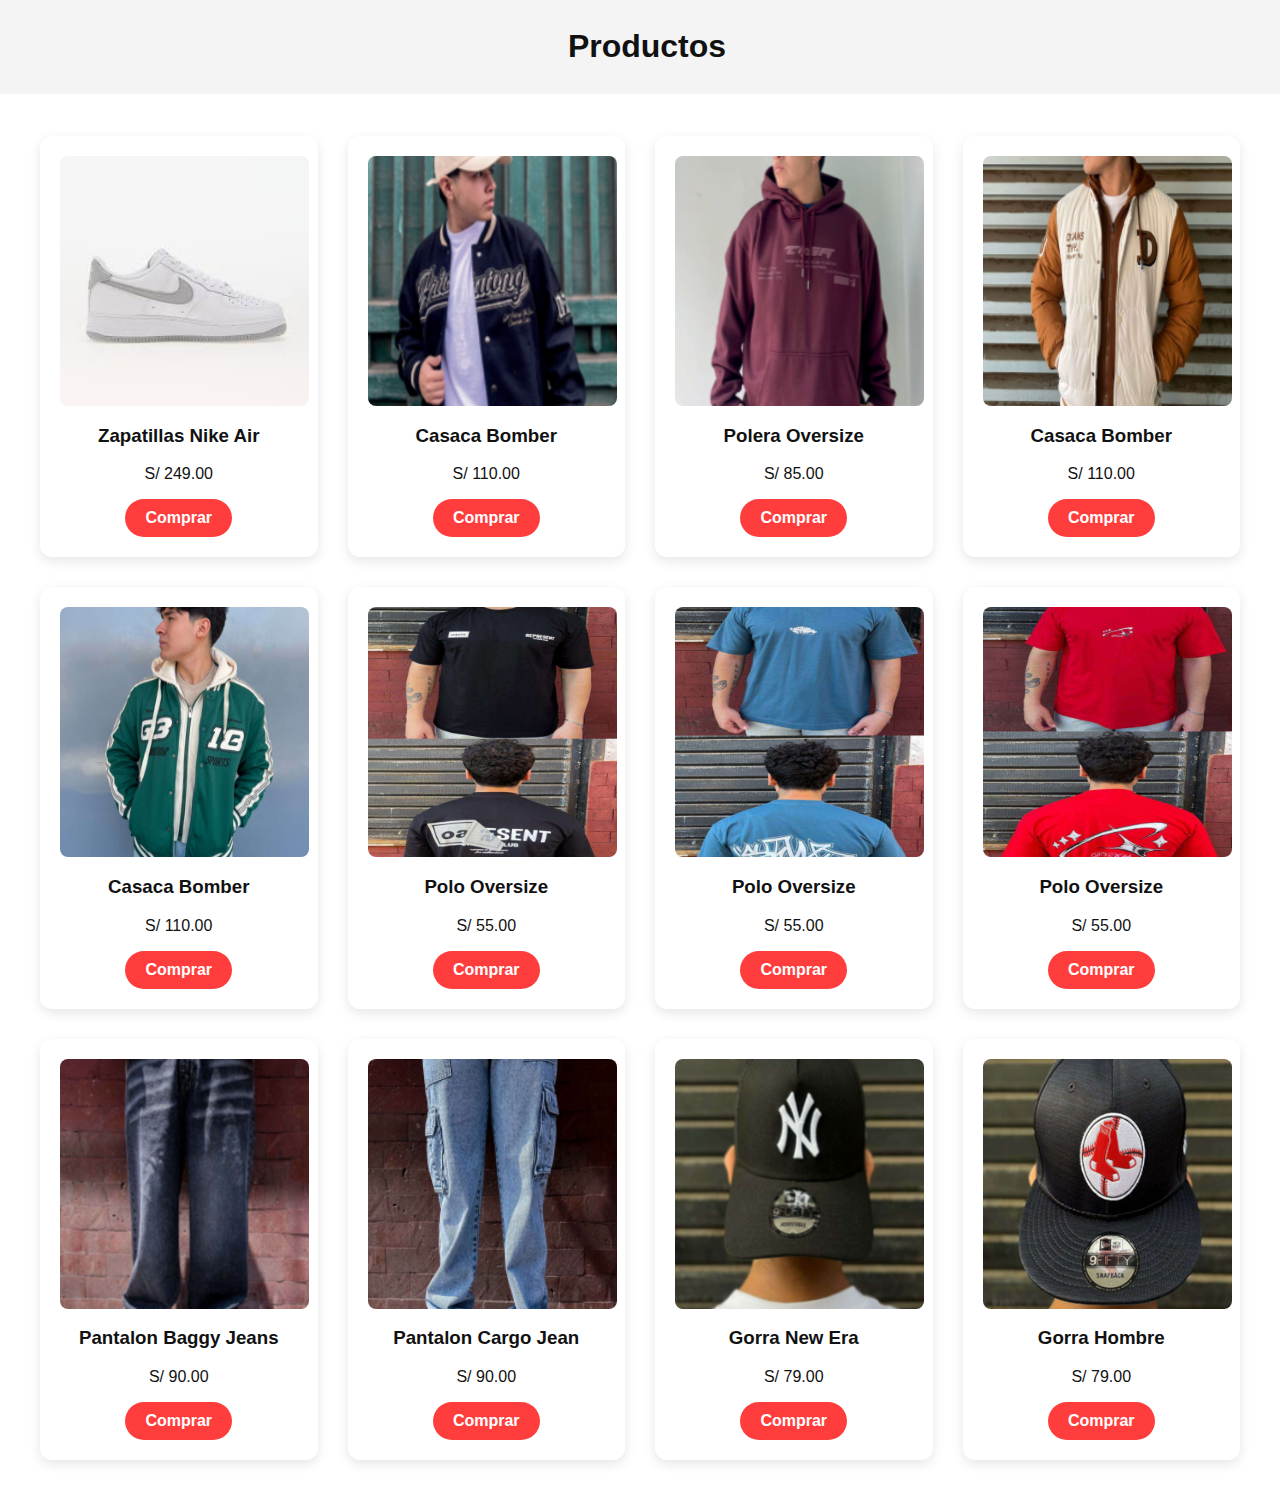
<file: productos.html>
<!DOCTYPE html>
<html lang="es">
<head>
  <meta charset="UTF-8">
  <title>Productos</title>
  <link rel="stylesheet" href="css/productos.css">
</head>
<body>

  <header class="productos-header">
    <h1>Productos</h1>
  </header>

  <main class="productos-container">
    <div class="producto">
      <img src="images/ima1.jpg" alt="Producto 1">
      <h3>Zapatillas Nike Air</h3>
      <p>S/ 249.00</p>
      <a href="https://wa.me/51913506539?text=Hola,%20estoy%20interesado%20en%20las%20Zapatillas%20Nike%20Air" 
      target="_blank" class="boton-comprar">Comprar</a>
    </div>
    
    <div class="producto">
      <img src="images/ima2.png" alt="Producto 2">
      <h3>Casaca Bomber</h3>
      <p>S/ 110.00</p>
      <a href="https://wa.me/51913506539?text=Hola,%20estoy%20interesado%20en%20las%20Zapatillas%20Nike%20Air" 
      target="_blank" class="boton-comprar">Comprar</a>
    </div>

    <div class="producto">
      <img src="images/prod2.png" alt="Producto 3">
      <h3>Polera Oversize</h3>
      <p>S/ 85.00</p>
      <a href="https://wa.me/51913506539?text=Hola,%20estoy%20interesado%20en%20las%20Zapatillas%20Nike%20Air" 
      target="_blank" class="boton-comprar">Comprar</a>
    </div>

    <div class="producto">
      <img src="images/prod3.png" alt="Producto 4">
      <h3>Casaca Bomber</h3>
      <p>S/ 110.00</p>
      <a href="https://wa.me/51913506539?text=Hola,%20estoy%20interesado%20en%20las%20Zapatillas%20Nike%20Air" 
      target="_blank" class="boton-comprar">Comprar</a>
    </div>

    <div class="producto">
      <img src="images/prod4.png" alt="Producto 5">
      <h3>Casaca Bomber</h3>
      <p>S/ 110.00</p>
      <a href="https://wa.me/51913506539?text=Hola,%20estoy%20interesado%20en%20las%20Zapatillas%20Nike%20Air" 
      target="_blank" class="boton-comprar">Comprar</a>
    </div>

    <div class="producto">
      <img src="images/prod5.png" alt="Producto 6">
      <h3>Polo Oversize</h3>
      <p>S/ 55.00</p>
      <a href="https://wa.me/51913506539?text=Hola,%20estoy%20interesado%20en%20las%20Zapatillas%20Nike%20Air" 
      target="_blank" class="boton-comprar">Comprar</a>
    </div>
    
    <div class="producto">
      <img src="images/prod6.png" alt="Producto 7">
      <h3>Polo Oversize</h3>
      <p>S/ 55.00</p>
      <a href="https://wa.me/51913506539?text=Hola,%20estoy%20interesado%20en%20las%20Zapatillas%20Nike%20Air" 
      target="_blank" class="boton-comprar">Comprar</a>
    </div>

    <div class="producto">
      <img src="images/prod7.png" alt="Producto 8">
      <h3>Polo Oversize</h3>
      <p>S/ 55.00</p>
      <a href="https://wa.me/51913506539?text=Hola,%20estoy%20interesado%20en%20las%20Zapatillas%20Nike%20Air" 
      target="_blank" class="boton-comprar">Comprar</a>
    </div>

    <div class="producto">
      <img src="images/prod8.png" alt="Producto 9">
      <h3>Pantalon Baggy Jeans</h3>
      <p>S/ 90.00</p>
      <a href="https://wa.me/51913506539?text=Hola,%20estoy%20interesado%20en%20las%20Zapatillas%20Nike%20Air" 
      target="_blank" class="boton-comprar">Comprar</a>
    </div>

    <div class="producto">
      <img src="images/prod9.png" alt="Producto 10">
      <h3>Pantalon Cargo Jean</h3>
      <p>S/ 90.00</p>
      <a href="https://wa.me/51913506539?text=Hola,%20estoy%20interesado%20en%20las%20Zapatillas%20Nike%20Air" 
      target="_blank" class="boton-comprar">Comprar</a>
    </div>

    <div class="producto">
      <img src="images/prod10.png" alt="Producto 11">
      <h3>Gorra New Era</h3>
      <p>S/ 79.00</p>
      <a href="https://wa.me/51913506539?text=Hola,%20estoy%20interesado%20en%20las%20Zapatillas%20Nike%20Air" 
      target="_blank" class="boton-comprar">Comprar</a>
    </div>

    <div class="producto">
      <img src="images/prod11.png" alt="Producto 12">
      <h3>Gorra Hombre</h3>
      <p>S/ 79.00</p>
      <a href="https://wa.me/51913506539?text=Hola,%20estoy%20interesado%20en%20las%20Zapatillas%20Nike%20Air" 
      target="_blank" class="boton-comprar">Comprar</a>
    </div>
  </main>

</body>
</html>
</file>
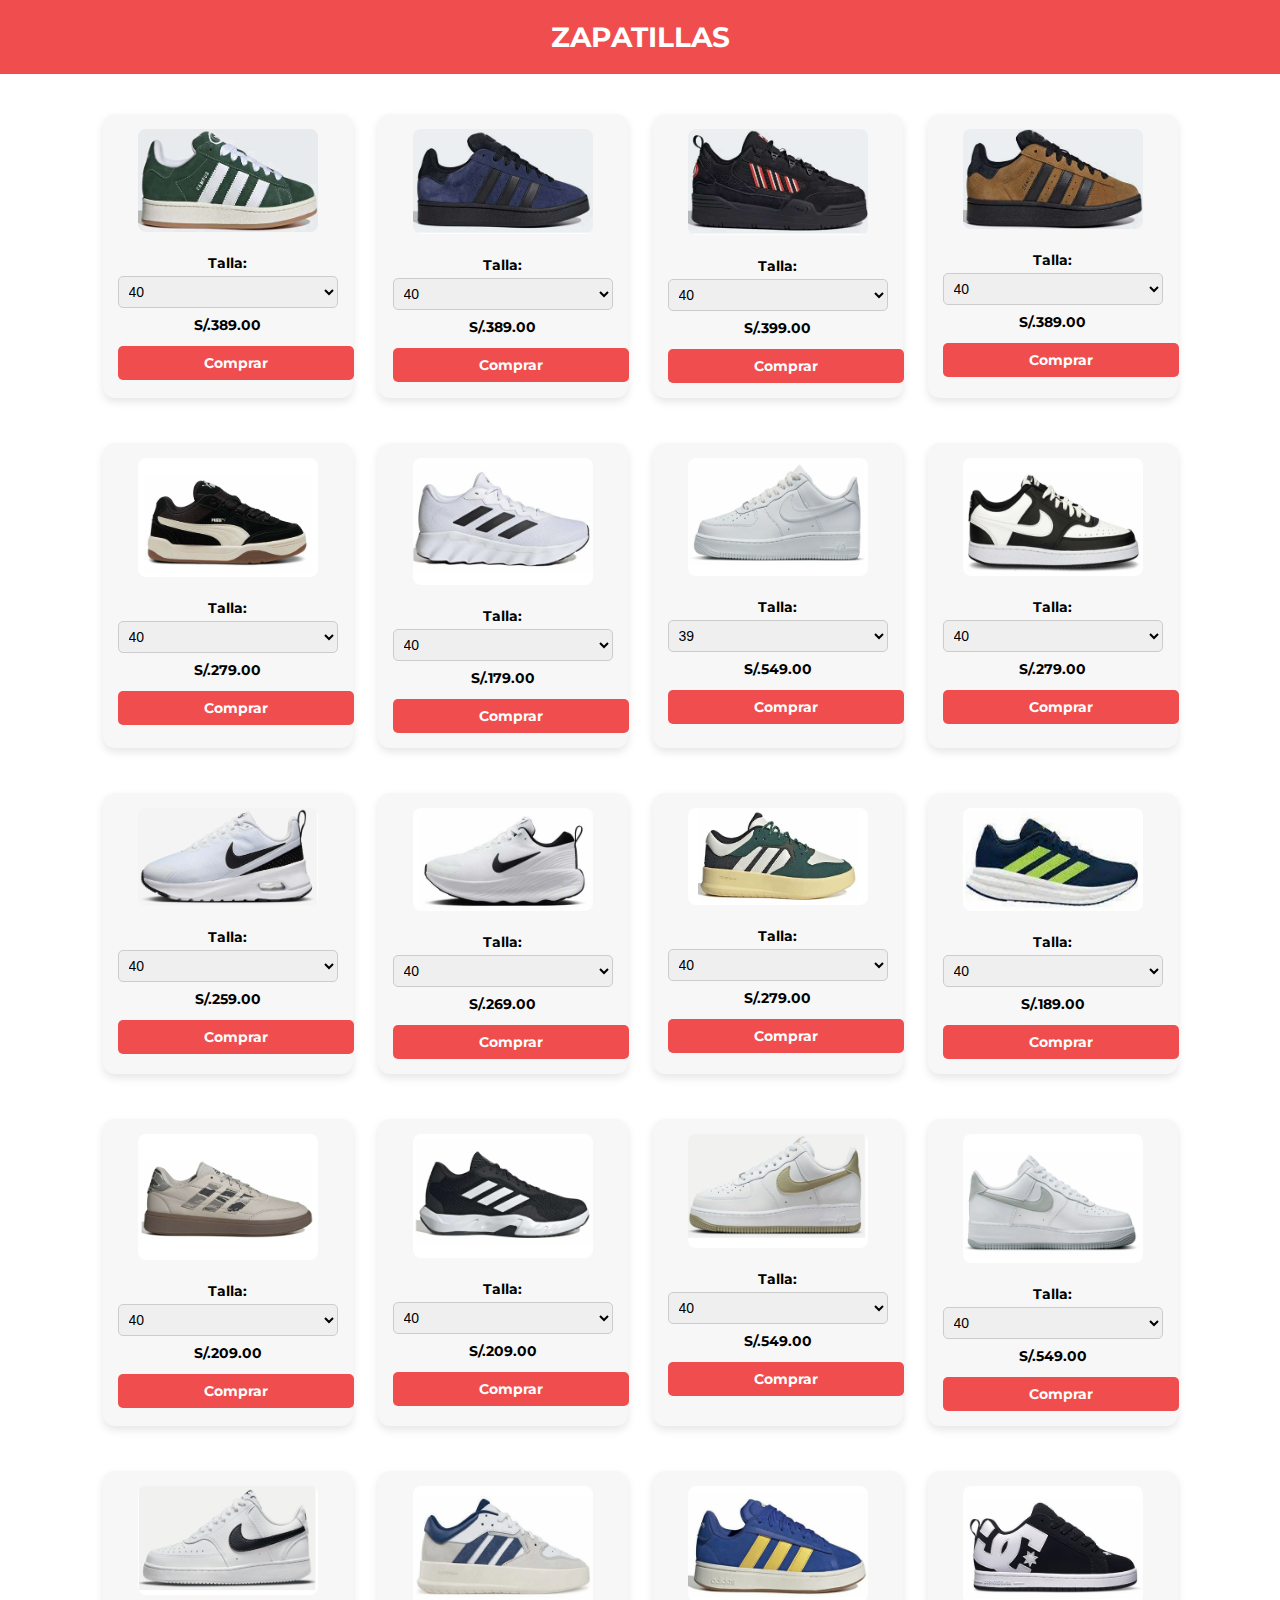
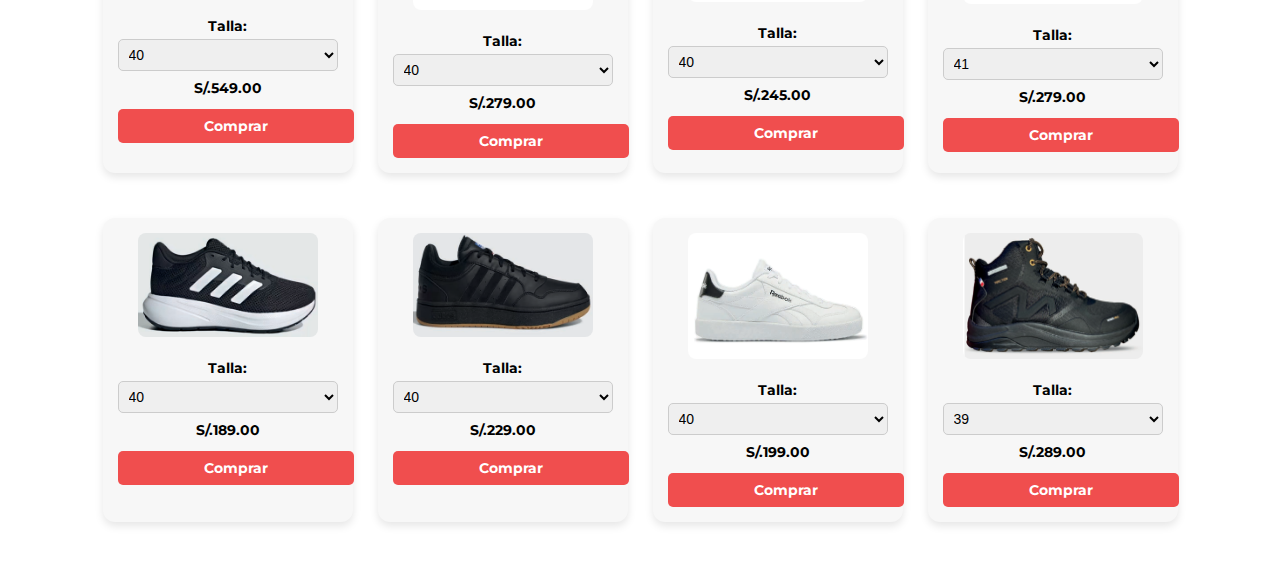
<file: zapatillas.html>
<!DOCTYPE html>
<html lang="es">
<head>
  <meta charset="UTF-8">
  <meta name="viewport" content="width=device-width, initial-scale=1.0">
  <title>Zapatillas - Freestyle Shop</title>
  <link href="https://fonts.googleapis.com/css2?family=Montserrat:wght@400;700&display=swap" rel="stylesheet">
  <style>
   body {
  font-family: 'Montserrat', sans-serif;
  background-color: #fff;
  margin: 0;
  padding: 0;
}

.barra-superior {
  background-color: #f04e4e;
  color: white;
  text-align: center;
  padding: 20px;
  font-size: 28px;
  font-weight: bold;
}
.contenedor-productos{
  display: flex;
  flex-wrap: wrap;
  justify-content: center;
  gap: 25px;
  padding: 40px;
}

.producto {
  background-color: #f7f7f7;
  padding: 15px;
  border-radius: 12px;
  box-shadow: 0 4px 8px rgba(0,0,0,0.1);
  text-align: center;
  width: 220px; 
  margin-bottom: 20px;
}

.producto img {
   width: 180px;
  height: auto;
  object-fit: cover;
  border-radius: 8px;
  margin-bottom: 10px;
}

.producto label {
  display: block;
  font-weight: bold;
  font-size: 14px;
  margin-top: 8px;
}

.producto select {
  width: 100%;
  padding: 6px;
  margin-top: 4px;
  border-radius: 5px;
  border: 1px solid #ccc;
  font-size: 14px;
}

a.boton-comprar {
  display: inline-block;
  margin-top: 12px;
  padding: 8px;
  width: 100%;
  background-color: #f04e4e;
  color: white;
  text-align: center;
  text-decoration: none;
  border-radius: 5px;
  font-weight: bold;
  font-size: 14px;
  transition: background 0.3s;
}

a.boton-comprar:hover {
  background-color: #d93e3e;
}

  </style>
</head>
<body>

    <div class="barra-superior">ZAPATILLAS</div>
  
    <div class="contenedor-productos">

      <div class="producto">
        <img class="producto-img" src="images/Zap1.png" alt="Zapatilla 1">
    
        <div class="producto-info">
          <label for="talla1">Talla:</label>
          <select id="talla1" name="talla">
            <option value="40">40</option>
            <option value="41">41</option>
            <option value="42">42</option>
            <option value="42.5">42.5</option>
            <option value="43">43</option>
            <option value="43">44</option>
            <option value="43">44.5</option>
          </select>
          <label for="precio">S/.389.00</label>
  
          <a class="boton-comprar" href="https://wa.me/51913506539?text=Hola,%20estoy%20interesado%20en%20este%20modelo">Comprar</a>
        </div>
      </div>

    <div class="producto">
        <img class="producto-img" src="images/Zap2.png" alt="Zapatilla 2">
    
        <div class="producto-info">
          <label for="talla1">Talla:</label>
          <select id="talla1" name="talla">
            <option value="40">40</option>
            <option value="42.5">42.5</option>
            <option value="43">43</option>
          </select>
          <label for="precio">S/.389.00</label>
  
          <a class="boton-comprar" href="https://wa.me/51913506539?text=Hola,%20estoy%20interesado%20en%20este%20modelo">Comprar</a>
        </div>
      </div>

      <div class="producto">
        <img class="producto-img" src="images/Zap3.png" alt="Zapatilla 3">
    
        <div class="producto-info">
          <label for="talla1">Talla:</label>
          <select id="talla1" name="talla">
            <option value="40">40</option>
            <option value="41">41</option>
            <option value="42">42</option>
            <option value="42.5">42.5</option>
            <option value="43">43</option>
            <option value="44">44</option>
            <option value="44.5">44.5</option>
          </select>
          <label for="precio">S/.399.00</label>
  
          <a class="boton-comprar" href="https://wa.me/51913506539?text=Hola,%20estoy%20interesado%20en%20este%20modelo">Comprar</a>
        </div>
      </div>

      <div class="producto">
        <img class="producto-img" src="images/Zap4.png" alt="Zapatilla 4">
    
        <div class="producto-info">
          <label for="talla1">Talla:</label>
          <select id="talla1" name="talla">
            <option value="40">40</option>
            <option value="41">41</option>
            <option value="42">42</option>
            <option value="42.5">42.5</option>
            <option value="43">43</option>
            <option value="44">44</option>
            <option value="44.5">44.5</option>
          </select>
          <label for="precio">S/.389.00</label>
  
          <a class="boton-comprar" href="https://wa.me/51913506539?text=Hola,%20estoy%20interesado%20en%20este%20modelo">Comprar</a>
        </div>
      </div>

    <div class="producto">
        <img class="producto-img" src="images/Zap5.png" alt="Zapatilla 5">
    
        <div class="producto-info">
          <label for="talla1">Talla:</label>
          <select id="talla1" name="talla">
            <option value="40">40</option>
            <option value="41">41</option>
            <option value="42">42</option>
            <option value="42.5">42.5</option>
            <option value="43">43</option>
            <option value="44.5">44.5</option>
          </select>
          <label for="precio">S/.279.00</label>
  
          <a class="boton-comprar" href="https://wa.me/51913506539?text=Hola,%20estoy%20interesado%20en%20este%20modelo">Comprar</a>
        </div>
      </div>

      <div class="producto">
        <img class="producto-img" src="images/Zap6.png" alt="Zapatilla 6">
    
        <div class="producto-info">
         <label for="talla1">Talla:</label>
          <select id="talla1" name="talla">
            <option value="40">40</option>
            <option value="40.5">40.5</option>
            <option value="41">41</option>
            <option value="42">42</option>
            <option value="42.5">42.5</option>
            <option value="43">43</option>
          </select>
          <label for="precio">S/.179.00</label>
  
          <a class="boton-comprar" href="https://wa.me/51913506539?text=Hola,%20estoy%20interesado%20en%20este%20modelo">Comprar</a>
        </div>
      </div>

      <div class="producto">
        <img class="producto-img" src="images/Zap7.png" alt="Zapatilla 7">
    
        <div class="producto-info">
          <label for="talla1">Talla:</label>
          <select id="talla1" name="talla">
            <option value="39">39</option>
            <option value="40">40</option>
            <option value="42">42</option>
            <option value="42.5">42.5</option>
            <option value="43">43</option>
          </select>
          <label for="precio">S/.549.00</label>
  
          <a class="boton-comprar" href="https://wa.me/51913506539?text=Hola,%20estoy%20interesado%20en%20este%20modelo">Comprar</a>
        </div>
      </div>

    <div class="producto">
        <img class="producto-img" src="images/Zap8.png" alt="Zapatilla 8">
    
        <div class="producto-info">
         <label for="talla1">Talla:</label>
          <select id="talla1" name="talla">
            <option value="40">40</option>
            <option value="40.5">40.5</option>
            <option value="41">41</option>
            <option value="42">42</option>
            <option value="42.5">42.5</option>
            <option value="43">43</option>
            <option value="44">44</option>
          </select>
          <label for="precio">S/.279.00</label>
  
          <a class="boton-comprar" href="https://wa.me/51913506539?text=Hola,%20estoy%20interesado%20en%20este%20modelo">Comprar</a>
        </div>
      </div>

      <div class="producto">
        <img class="producto-img" src="images/Zap9.png" alt="Zapatilla 9">
    
        <div class="producto-info">
          <label for="talla1">Talla:</label>
          <select id="talla1" name="talla">
            <option value="40">40</option>
            <option value="40.5">40.5</option>
            <option value="41">41</option>
            <option value="42">42</option>
            <option value="42.5">42.5</option>
            <option value="43">43</option>
          </select>
          <label for="precio">S/.259.00</label>
  
          <a class="boton-comprar" href="https://wa.me/51913506539?text=Hola,%20estoy%20interesado%20en%20este%20modelo">Comprar</a>
        </div>
      </div>

      <div class="producto">
        <img class="producto-img" src="images/Zap10.png" alt="Zapatilla 10">
    
        <div class="producto-info">
          <label for="talla1">Talla:</label>
          <select id="talla1" name="talla">
            <option value="40">40</option>
            <option value="40.5">40.5</option>
            <option value="41">41</option>
            <option value="42.5">42.5</option>
            <option value="43">43</option>
          </select>
          <label for="precio">S/.269.00</label>
  
          <a class="boton-comprar" href="https://wa.me/51913506539?text=Hola,%20estoy%20interesado%20en%20este%20modelo">Comprar</a>
        </div>
      </div>

    <div class="producto">
        <img class="producto-img" src="images/Zap11.png" alt="Zapatilla 11">
    
        <div class="producto-info">
          <label for="talla1">Talla:</label>
          <select id="talla1" name="talla">
            <option value="40">40</option>
            <option value="40.5">40.5</option>
            <option value="41">41</option>
            <option value="42">42</option>
            <option value="42.5">42.5</option>
            <option value="43">43</option>
            <option value="44">44</option>
          </select>
          <label for="precio">S/.279.00</label>
  
          <a class="boton-comprar" href="https://wa.me/51913506539?text=Hola,%20estoy%20interesado%20en%20este%20modelo">Comprar</a>
        </div>
      </div>

      <div class="producto">
        <img class="producto-img" src="images/Zap12.png" alt="Zapatilla 12">
    
        <div class="producto-info">
          <label for="talla1">Talla:</label>
          <select id="talla1" name="talla">
            <option value="40">40</option>
            <option value="40.5">40.5</option>
            <option value="41">41</option>
            <option value="42">42</option>
            <option value="42.5">42.5</option>
            <option value="43">43</option>
          </select>
          <label for="precio">S/.189.00</label>
  
          <a class="boton-comprar" href="https://wa.me/51913506539?text=Hola,%20estoy%20interesado%20en%20este%20modelo">Comprar</a>
        </div>
      </div>
  
      <div class="producto">
        <img class="producto-img" src="images/Zap13.png" alt="Zapatilla 13">
  
        <div class="producto-info">
          <label for="talla1">Talla:</label>
          <select id="talla1" name="talla">
            <option value="40">40</option>
            <option value="40.5">40.5</option>
            <option value="41">41</option>
            <option value="42">42</option>
            <option value="42.5">42.5</option>
            <option value="43">43</option>
          </select>
          <label for="precio">S/.209.00</label>
  
          <a class="boton-comprar" href="https://wa.me/51913506539?text=Hola,%20estoy%20interesado%20en%20este%20modelo">Comprar</a>
        </div>
      </div>
    

      <div class="producto">
        <img class="producto-img" src="images/Zap14.png" alt="Zapatilla 14">
    
        <div class="producto-info">
          <label for="talla1">Talla:</label>
          <select id="talla1" name="talla">
            <option value="40">40</option>
            <option value="40.5">40.5</option>
            <option value="41">41</option>
            <option value="42">42</option>
            <option value="42.5">42.5</option>
            <option value="43">43</option>
            <option value="44">44</option>
          </select>
          <label for="precio">S/.209.00</label>
  
          <a class="boton-comprar" href="https://wa.me/51913506539?text=Hola,%20estoy%20interesado%20en%20este%20modelo">Comprar</a>
        </div>
      </div>


      <div class="producto">
        <img class="producto-img" src="images/Zap15.png" alt="Zapatilla 15">
    
        <div class="producto-info">
         <label for="talla1">Talla:</label>
          <select id="talla1" name="talla">
            <option value="40">40</option>
            <option value="40.5">40.5</option>
            <option value="41">41</option>
            <option value="42">42</option>
            <option value="42.5">42.5</option>
            <option value="43">43</option>
          </select>
          <label for="precio">S/.549.00</label>
  
          <a class="boton-comprar" href="https://wa.me/51913506539?text=Hola,%20estoy%20interesado%20en%20este%20modelo">Comprar</a>
        </div>
      </div>


      <div class="producto">
        <img class="producto-img" src="images/Zap16.png" alt="Zapatilla 16">
    
      <div class="producto-info">
         <label for="talla1">Talla:</label>
          <select id="talla1" name="talla">
            <option value="40">40</option>
            <option value="40.5">40.5</option>
            <option value="41">41</option>
            <option value="42">42</option>
            <option value="42.5">42.5</option>
            <option value="43">43</option>
          </select>
          <label for="precio">S/.549.00</label>
  
          <a class="boton-comprar" href="https://wa.me/51913506539?text=Hola,%20estoy%20interesado%20en%20este%20modelo">Comprar</a>
        </div>
      </div>


      <div class="producto">
        <img class="producto-img" src="images/Zap17.png" alt="Zapatilla 17">
    
        <div class="producto-info">
          <label for="talla1">Talla:</label>
          <select id="talla1" name="talla">
            <option value="40">40</option>
            <option value="40.5">40.5</option>
            <option value="41">41</option>
            <option value="42">42</option>
            <option value="42.5">42.5</option>
            <option value="43">43</option>
          </select>
          <label for="precio">S/.549.00</label>
  
          <a class="boton-comprar" href="https://wa.me/51913506539?text=Hola,%20estoy%20interesado%20en%20este%20modelo">Comprar</a>
        </div>
      </div>


      <div class="producto">
        <img class="producto-img" src="images/Zap18.png" alt="Zapatilla 18">
    
        <div class="producto-info">
          <label for="talla1">Talla:</label>
          <select id="talla1" name="talla">
            <option value="40">40</option>
            <option value="40.5">40.5</option>
            <option value="41">41</option>
            <option value="42">42</option>
            <option value="42.5">42.5</option>
            <option value="43">43</option>
            <option value="44">44</option>
          </select>
          <label for="precio">S/.279.00</label>
  
          <a class="boton-comprar" href="https://wa.me/51913506539?text=Hola,%20estoy%20interesado%20en%20este%20modelo">Comprar</a>
        </div>
      </div>


      <div class="producto">
        <img class="producto-img" src="images/Zap19.png" alt="Zapatilla 19">
    
        <div class="producto-info">
          <label for="talla1">Talla:</label>
          <select id="talla1" name="talla">
            <option value="40">40</option>
            <option value="40.5">40.5</option>
            <option value="41">41</option>
            <option value="42">42</option>
            <option value="42.5">42.5</option>
            <option value="43">43</option>
            <option value="44">44</option>
          </select>
          <label for="precio">S/.245.00</label>
  
          <a class="boton-comprar" href="https://wa.me/51913506539?text=Hola,%20estoy%20interesado%20en%20este%20modelo">Comprar</a>
        </div>
      </div>

      <div class="producto">
        <img class="producto-img" src="images/Zap20.png" alt="Zapatilla 20">
    
        <div class="producto-info">
          <label for="talla1">Talla:</label>
          <select id="talla1" name="talla">
            <option value="41">41</option>
            <option value="42">42</option>
            <option value="42.5">42.5</option>
            <option value="43">43</option>
            <option value="44">44</option>
          </select>
          <label for="precio">S/.279.00</label>
  
          <a class="boton-comprar" href="https://wa.me/51913506539?text=Hola,%20estoy%20interesado%20en%20este%20modelo">Comprar</a>
        </div>
      </div>

      <div class="producto">
        <img class="producto-img" src="images/Zap21.png" alt="Zapatilla 21">
    
        <div class="producto-info">
          <label for="talla1">Talla:</label>
          <select id="talla1" name="talla">
            <option value="40">40</option>
            <option value="40.5">40.5</option>
            <option value="41">41</option>
            <option value="42">42</option>
            <option value="42.5">42.5</option>
            <option value="43">43</option>
          </select>
          <label for="precio">S/.189.00</label>
          <a class="boton-comprar" href="https://wa.me/51913506539?text=Hola,%20estoy%20interesado%20en%20este%20modelo">Comprar</a>
        </div>
      </div>


      <div class="producto">
        <img class="producto-img" src="images/Zap22.png" alt="Zapatilla 22">
    
        <div class="producto-info">
          <label for="talla1">Talla:</label>
          <select id="talla1" name="talla">
            <option value="40">40</option>
            <option value="40.5">40.5</option>
            <option value="41">41</option>
            <option value="42">42</option>
            <option value="42.5">42.5</option>
            <option value="43">43</option>
          </select>
          <label for="precio">S/.229.00</label>
    
          <a class="boton-comprar" href="https://wa.me/51913506539?text=Hola,%20estoy%20interesado%20en%20este%20modelo">Comprar</a>
        </div>
      </div>
      <!-- Repite el mismo patrón para los otros productos -->
      <div class="producto">
        <img class="producto-img" src="images/Zap23.png" alt="Zapatilla 23">
    
        <div class="producto-info">
          <label for="talla1">Talla:</label>
          <select id="talla1" name="talla">
            <option value="40">40</option>
            <option value="41">41</option>
            <option value="42">42</option>
            <option value="42.5">42.5</option>
            <option value="43">43</option>
            <option value="44">44</option>
          </select>
          <label for="precio">S/.199.00</label>
    
          <a class="boton-comprar" href="https://wa.me/51913506539?text=Hola,%20estoy%20interesado%20en%20este%20modelo">Comprar</a>
        </div>
      </div>

      <div class="producto">
        <img class="producto-img" src="images/Zap24.png" alt="Zapatilla 23">
    
        <div class="producto-info">
          <label for="talla1">Talla:</label>
          <select id="talla1" name="talla">
            <option value="39">39</option>
            <option value="40">40</option>
            <option value="40.5">40.5</option>
            <option value="41">41</option>
            <option value="42">42</option>
            <option value="42.5">42.5</option>
            <option value="43">43</option>
            <option value="44">44</option>
            <option value="45">45</option>
          </select>
          <label for="precio">S/.289.00</label>
    
          <a class="boton-comprar" href="https://wa.me/51913506539?text=Hola,%20estoy%20interesado%20en%20este%20modelo">Comprar</a>
        </div>
      </div>
</file>
<file: style.css>
@import url('https://fonts.googleapis.com/css2?family=Oswald:wght@400;500;600;700&family=Poppins:wght@400;500;600;700;800&display=swap');

*{
    margin: 0;
    padding: 0;
    box-sizing: border-box;
    text-decoration: none;
    list-style: none;
}

body {
    margin: 0;
    padding: 0;
    font-family: 'Montserrat', sans-serif;
}

.navbar {
    position: sticky;
    top: 0;
    background-color: white;
    display: flex;
    justify-content: space-between;
    padding: 15px 40px;
    box-shadow: 0 2px 5px rgba(0,0,0,0.1);
    z-index: 999;
}

.navbar nav a {
    margin: 0 15px;
    text-decoration: none;
    color: #333;
    font-weight: bold;
}

img {
    max-width: 100%;
    width: 400px;
    margin-right: 50px;
    display: block;
    margin-top: 0;
}

.container {
    max-width: 1200px;
    margin: 0 auto;
    font-size: 20px;
}
.carrusel {
    position: relative;
    width: 100%;
    height: auto;
    overflow: hidden;
    background-color: #fff;
}

.slide {
    display: none;
    width: 100%;
    height: 100%;
}

.slide.activo {
    display: block;
    width: 100%;
    height: 100%;
}

.slide img {
   width: 100%;
    height: auto;
    object-fit: cover;
    object-position: center center;
    display: block;
}

.flecha {
    position: absolute;
    top: 50%;
    transform: translateY(-50%);
    font-size: 2rem;
    background-color: rgba(0, 0, 0, 0.4);
    color: white;
    border: none;
    padding: 10px;
    cursor: pointer;
    z-index: 10;
}

.flecha.izquierda {
    left: 10px;
}

.flecha.derecha {
    right: 10px;
}

.header{
    display: flex;
    justify-content: space-between;
    align-items: center;
    min-height: 80vh;
    background-color: #d8d3d3;
    padding: 15px 20px;
    box-shadow: 0 2px 4px rgba(0,0,0,0.1);
    padding-top: 15px;
}
  
.menu{
    position: absolute;
    top: 0;
    left: 0;
    right: 0;
    display: flex;
    align-items: center;
    justify-content: center;
    width: 100%;
}
.logo{
    font-size: 30px;
    color: #f90e0e;
    text-transform: uppercase;
    font-weight: 800;
    font-weight: bold;
    margin-right: 300px;
}
.menu .navbar ul li{
    position: relative;
    float:left;
    margin: 0 10px;
}
.menu .navbar ul li a{
    font-size: 18px;
    padding: 20px;
    color: #3F3F3F;
    display: block;
    text-decoration: none;
}
#menu{
    display: none;
}
.menu-icono{
    width: 25px;
    cursor: pointer;
}
.menu label{
    cursor: pointer;
    display: block;
}
.submenu {
    position: fixed;
    top: 20px;
    right: 20px;
    z-index: 1000;
}
.carrito-wrapper {
    margin-right: 20px;
    position: relative;
    display: inline-block;
}.carrito-wrapper:hover #carrito {
    visibility: visible;
    opacity: 1;
    pointer-events: auto;
}

#img-carrito {
    width: 30px;
    cursor: pointer;
}

#carrito {
    display: none;
    position: absolute;
    top: 40px;
    right: 0;
    backdrop-filter: blur(10px);
    z-index: 1000000;
    background-color: #3F3F3F;
    padding: 20px;
    min-height: 400px;
    width: 300px;
}
.carrito-wrapper:hover #carrito,
#carrito:hover {
    display: block;
}

.submenu:hover #carrito {
    display: block;
}

table{
    width: 100%;
}
th, td{
    color: #F7F7F7;
}
.borrar{
    background-color: #cb7a7a;
    border-radius: 50%;
    padding: 5px 10px;
    text-decoration: none;
    color: #db1919;
    font-weight: 800;
    cursor: pointer;
}
.header-content{
    display: flex;
    justify-content: space-between;
    align-items: center;
    flex: 1;
   padding: 0 20px;
}
.header-img{
    flex-basis: 50%;
    text-align: center;
}
.header-txt{
    flex-basis: 50%;
    text-align: center;
}
.header-txt h1{
    font-size: 90px;
    text-transform:uppercase;
    line-height: 1;
    color: #e71212;
    font-family: 'Oswald',sans-serif;
    margin-bottom: 15px;
}
.header-txt p{
    font-size: 20px;
    text-transform: uppercase;
    margin-bottom: 20px;
}
.btn-1{
    display: inline-block;
    padding: 11px 25px;
    background-color: #785757;
    color: #EFEFEF;
    border-radius: 5px;
    margin-top: 10px;
}
.ofert{
    padding: 20px 0 0 0;
    display: flex;
    justify-content:space-between;
}
.ofert-1{
    display: flex;
    align-items: center;
    flex-basis: calc(33.3%-15px);
    background-color: #eedbdbdf;
    margin-top: 25px;
    padding: 25px;
}
.ofert-img{
    flex-basis:50%;
    margin-right: 15px;
}
.ofert-img img{
    width:200px;
    height: 250px;
}
.ofert-txt{
    flex-basis: 50%;
    text-align: center;
}
.ofert-txt h3{
    color: #111111;
    font-family: 'Oswald',sans-serif;
    font-size: 25px;
    text-transform: uppercase;
    margin-bottom: 15px;
}
.btn-2{
    display: inline-block;
    padding: 7px 10px;
    background-color: #020202f3;
    color: #EFEFEF;
    border-radius: 5px;
    font-size: 15px;
    margin-bottom: 20px;
}
.products{
    padding: 50px 0;
    text-align: center;
}
.products h2{
    color: #111111;
    font-family: 'Oswald',sans-serif;
    font-size: 50px;
    text-transform:uppercase;
    margin-bottom: 50px;
}
.product-content{
    display: grid;
    grid-template-columns: repeat(3, 1fr);
    gap: 50px;
}
.product{
    text-align: center;
    padding: 30px;
    box-shadow: 0 0 20px rgba(218, 16, 16, 0.1);
    background-color: #e7e5e5ec;
}
.product img{
    width: 300px;
    height: 400px;
    margin-bottom: 20px;
}
.product h3{
    font-size: 20px;
    color: #111111;
    font-family: 'Oswald',sans-serif;
    text-transform: uppercase;
    margin-bottom: 15px;
}
.product p,precio{
    font-size: 16px;
    color: #111111;
    margin-bottom: 15px;
}
.precio{
    font-weight: 800;
}
.icons{
    padding: 10px 0 50px 10px;
    display: flex;
}
.icon-1{
    flex-basis: calc(45.3% - 5px);
    display: flex;
    align-items: center;
    justify-content: space-between;
    
    background-color: #ffffff;
}
.icon-txt h3{
    font-size: 20px;
    color: #111111;
    font-family: 'Oswald',sans-serif;
    text-transform: uppercase;
    
}
.icon-txt p{
    font-size: 16px;
    color: #111111;
}
.blog{
    display: flex;
    justify-content: space-between;
    padding-bottom: 100px;
}
.section h2{
    margin-bottom: 10px;
    padding-bottom: 10px;
}

.blog-container {
    display: flex;
    flex-wrap: wrap;
    gap: 30px; /* Espacio entre los elementos */
}
.blog-1{
    flex-basis: calc(33.3% - 30px);
    padding: 10px;
}
.blog-1 img{
    margin-bottom: 40px;
    width: 100px;
    height: auto;
    margin-bottom: 20px;
    display: inline-flex;
    gap: 30%;

}
.blog-1 h3{
    font-size: 40px;
    color: #111111;
    font-family: 'Oswald', sans-serif;
    text-transform: uppercase;
    margin-bottom: 15px;
    text-align: center;
}
.blog-1 p{
    font-size: 16px;
    color: #111111;
}
.footer{
    padding: 50px 0;
    background-color: #111111;
}
.footer-content{
    display: flex;
    justify-content: space-between;
}
.footer-content .link ul {
    display: flex;
    justify-content: center;
    gap: auto;
    list-style: none;
}
  .footer-content .link ul li {
    display: inline-block;
    justify-content: space-between;
  }
  
  .footer-content .link ul li a img {
    width: 30px;
    height: auto;

  }

.link h3{
    font-size: 18px;
    color: #E8E8E8;
    font-family: 'Oswald',sans-serif;
    text-transform: uppercase;
    margin-bottom: 20px;
}

.link a{
    font-size: 16px;
    color: #E8E8E8;
    display: block;
    margin-bottom: 10px;
}
@media(max-width: 768px) {
  body {
    margin: 0;
    padding: 0;
    overflow-x: hidden;
  }

  /* NAVBAR */
  .navbar {
    flex-direction: column;
    align-items: center;
    gap: 8px;
    text-align: center;
    padding: 10px;
  }

  .navbar nav a {
    display: block;
    padding: 8px;
    font-size: 16px;
  }

  /* CARRUSEL */
  .carrusel {
    height: auto !important;
    flex-direction: column;
  }

  .slide,
  .slide img {
    width: 100% !important;
    height: auto !important;
    object-fit: cover;
    object-position: center;
    display: block;
  }

  /* HEADER */
  .header {
    flex-direction: column;
    text-align: center;
    padding: 30px 20px;
  }

  .header-content {
    flex-direction: column;
    padding: 0 20px;
  }

  .header-txt h1 {
    font-size: 40px;
  }

  .header-img img {
    width: 100%;
    height: auto;
  }

  /* PRODUCTOS */
  .products {
    padding: 20px 10px;
  }

  .product-content {
    grid-template-columns: 1fr;
    gap: 20px;
  }

  .product img {
    width: 100%;
    height: auto;
  }

  .product button {
    width: 100%;
    font-size: 16px;
  }

  /* BLOG */
  .blog {
    flex-direction: column;
  }

  .blog-1 {
    flex-basis: 100%;
    padding: 10px 0;
  }

  /* ICONOS */
  .icons {
    flex-direction: column;
    gap: 10px;
  }

  .icon-1 {
    flex-basis: 100%;
    flex-direction: column;
    align-items: center;
    text-align: center;
  }

  .icon-txt h3 {
    font-size: 18px;
  }

  .icon-txt p {
    font-size: 14px;
  }
  }
</file>
<file: css/buscar.css>
.navbar {
    display: flex;
    align-items: center;
    justify-content: space-between;
    padding: 20px 40px;
    background-color: #fff;
    font-family: 'Montserrat', sans-serif;
}

.logo {
    font-size: 30px;
    font-weight: bold;
}

.buscar {
    display: flex;
    align-items: center;
    width: 240px; /* Puedes ajustar este valor según el diseño */
    border: 2px solid #000;
    border-radius: 8px;
    overflow: hidden;
}

.buscar input {
    flex: 1;
    padding: 8px 10px;
    font-size: 14px;
    border: none;
    outline: none;
    color: #000;
}

.buscar input::placeholder {
    color: #888;
    font-size: 13px;
}

.buscar button {
    background-color: #000;
    color: #fff;
    border: none;
    padding: 12px 18px;
    cursor: pointer;
    font-size: 18px;
    transition: background-color 0.3s ease;
}

.buscar button:hover {
    background-color: #333;
}
</file>
<file: css/carrito.css>
.cart-dropdown {
    position: absolute;
  right: 20px;
  top: 70px;
  background-color: white;
  border: 1px solid #ccc;
  padding: 15px;
  width: 250px;
  box-shadow: 0px 2px 10px rgba(0,0,0,0.2);
  z-index: 9999;
  display: block;
  }
  header.navbar {
  position: relative;
}

  .cart-dropdown ul {
    list-style: none;
    padding: 0;
    margin: 0;
  }

  .cart-dropdown li {
    display: flex;
    justify-content: space-between;
    margin-bottom: 10px;
  }

  .cart-dropdown .remove {
    background: none;
    border: none;
    color: red;
    cursor: pointer;
  }

  .icon {
    cursor: pointer;
  }
</file>
<file: css/estilos.css>
body {
    font-family: 'Montserrat', sans-serif;
    margin: 0;
    padding: 0;
    background-color: #ffffff;
    color: #111;
}

.main-header {
    text-align: center;
    margin-bottom: 1px;
    padding: 0;
    width: 100%;
    margin: 0;
}
.main-header h1 {
    margin: 0;
    border-bottom: 1px solid #ffffffb8;
    background-color: #f4f4f4;
    padding: 20px;
}

.catalogo-container {
    display: flex;
    gap: 40px;
    align-items: flex-start;
    padding: 40px;
}

.filtros {
    flex: 1;
    max-width: 200px;
    background-color: #f7f7f7;
    padding: 15px;
    border-radius: 10px;
}

.filtros h3 {
    margin-bottom: 10px;
}

.filtros ul {
    list-style: none;
    padding: 0;
}

.filtros li {
    margin-bottom: 10px;
}

.catalogos {
    flex: 4;
    display: grid;
    grid-template-columns: repeat(auto-fill, minmax(250px, 1fr));
    gap: 20px;
    max-width: 100% !important;
}
.catalogos img {
    width: 100%;
    height: 300px;
    object-fit: cover;
    object-position: center;
    margin: 0 auto;
    display: block;
    border-radius: 8px;
}

.tarjeta {
    background: #fff;
    border-radius: 12px;
    box-shadow: 0 4px 12px rgba(0,0,0,0.1);
    padding: 15px;
    text-align: center;
}

.tarjeta img {
    width: 100%;
    height: 300px;
    object-fit: cover;
    object-position: center;
    margin: 0 auto;
    display: block;
    border-radius: 8px;
}

.boton-descargar {
    display: inline-block;
    background-color: rgb(246, 6, 6);
    color: #fff;
    padding: 10px 20px;
    border-radius: 20px;
    text-decoration: none;
    font-weight: bold;
    transition: 0.3s;
    margin: 10px;
}

.boton-descargar:hover {
    background-color: rgb(235, 88, 88);
}

.etiquetas {
    display: flex;
    justify-content: space-between;
    font-size: 12px;
    margin-bottom: 5px;
}

.nuevo {
    background-color: #111;
    color: #fff;
    padding: 2px 6px;
    border-radius: 5px;
}
.mayo{
    background-color: #eb1515;
    color: #fff;
    padding: 2px 6px;
    border-radius: 5px;
}
</file>
<file: css/estilocontacto.css>
body {
    font-family: 'Arial', sans-serif;
    margin: 0;
    padding: 0;
    background-color: #ffffff;
    color: #333;
}

.navbar {
    display: flex;
    align-items: center;
    justify-content: space-between;
    background-color: white;
    padding: 10px 20px;
    box-shadow: 0 2px 8px rgba(0,0,0,0.1);
    position: sticky;
    top: 0;
    z-index: 100;
}

.logo {
    font-weight: bold;
    font-size: 1.5rem;
    color: #f6121a;
}

.menu {
    list-style: none;
    display: flex;
    gap: 20px;
    margin: 0;
    padding: 0;
}

.menu li a {
    text-decoration: none;
    color: black;
    font-weight: bold;
}

.buscar {
    display: flex;
    align-items: center;
    gap: 5px;
}

.buscar input {
    padding: 5px;
    border: 1px solid #ccc;
    border-radius: 5px;
}

.buscar button {
    background-color: rgb(247, 243, 235);
    border: none;
    padding: 6px 10px;
    border-radius: 5px;
    cursor: pointer;
}

.iconos {
    display: flex;
    gap: 10px;
    font-size: 0.9rem;
}

.iconos a {
    text-decoration: none;
    color: black;
}

header {
    text-align: center;
    padding: 30px 0 10px;
}

header h1 {
    font-size: 2.5rem;
    margin: 0;
}

.divider {
    width: 50px;
    height: 4px;
    background-color: rgb(250, 66, 5);
    margin: 10px auto 20px;
    border-radius: 2px;
}

.contacto {
    display: flex;
    justify-content: center;
    flex-wrap: wrap;
    gap: 30px;
    padding: 20px;
}

.card {
    background: #f9f9f9;
    border-radius: 12px;
    box-shadow: 0 2px 10px rgba(173, 171, 171, 0.534);
    width: 300px;
    text-align: center;
    padding: 20px;
}

.icono {
    font-size: 50px;
    color: black;
    margin-bottom: 10px;
}

.card h2 {
    margin: 10px 0;
    font-size: 1.5rem;
    color: #000;
}

.card p {
    margin: 5px 0;
    font-size: 1rem;
}

.correo {
    color: #fe3902;
    font-weight: bold;
}
</file>
<file: css/productos.css>
body {
    font-family: 'Montserrat', sans-serif;
    margin: 0;
    padding: 0;
    background-color: #fff;
    color: #111;
  }
  
  .productos-header {
    text-align: center;
    padding: 7px;
    width: 100%;
    margin: 0;
    background-color: #f4f4f4;
    border-bottom: 1px solid #ffffff;
    margin-bottom: 1px;
  }
  
  .productos-container {
    display: grid;
    grid-template-columns: repeat(auto-fill, minmax(220px, 1fr));
    gap: 30px;
    padding: 40px;
    align-items: flex-start;
  }
  
  .producto {
    background-color: #fff;
    border-radius: 12px;
    box-shadow: 0 4px 12px rgba(0,0,0,0.1);
    padding: 20px;
    text-align: center;
    transition: transform 0.2s ease;
  }
  
  .producto:hover {
    transform: scale(1.02);
  }
  
  .producto img {
    width: 105%;
    height: 250px;
    object-fit: cover;
    box-sizing: content-box;
    border-radius: 8px;
    display: block;
  }
  
  .boton-comprar {
    display: inline-block;
    background-color: #ff3d3d;
    color: #fff;
    padding: 10px 20px;
    border-radius: 25px;
    text-decoration: none;
    font-weight: bold;
    transition: background-color 0.3s;
  }
  
  .boton-comprar:hover {
    background-color: #e60000;
  }
</file>
